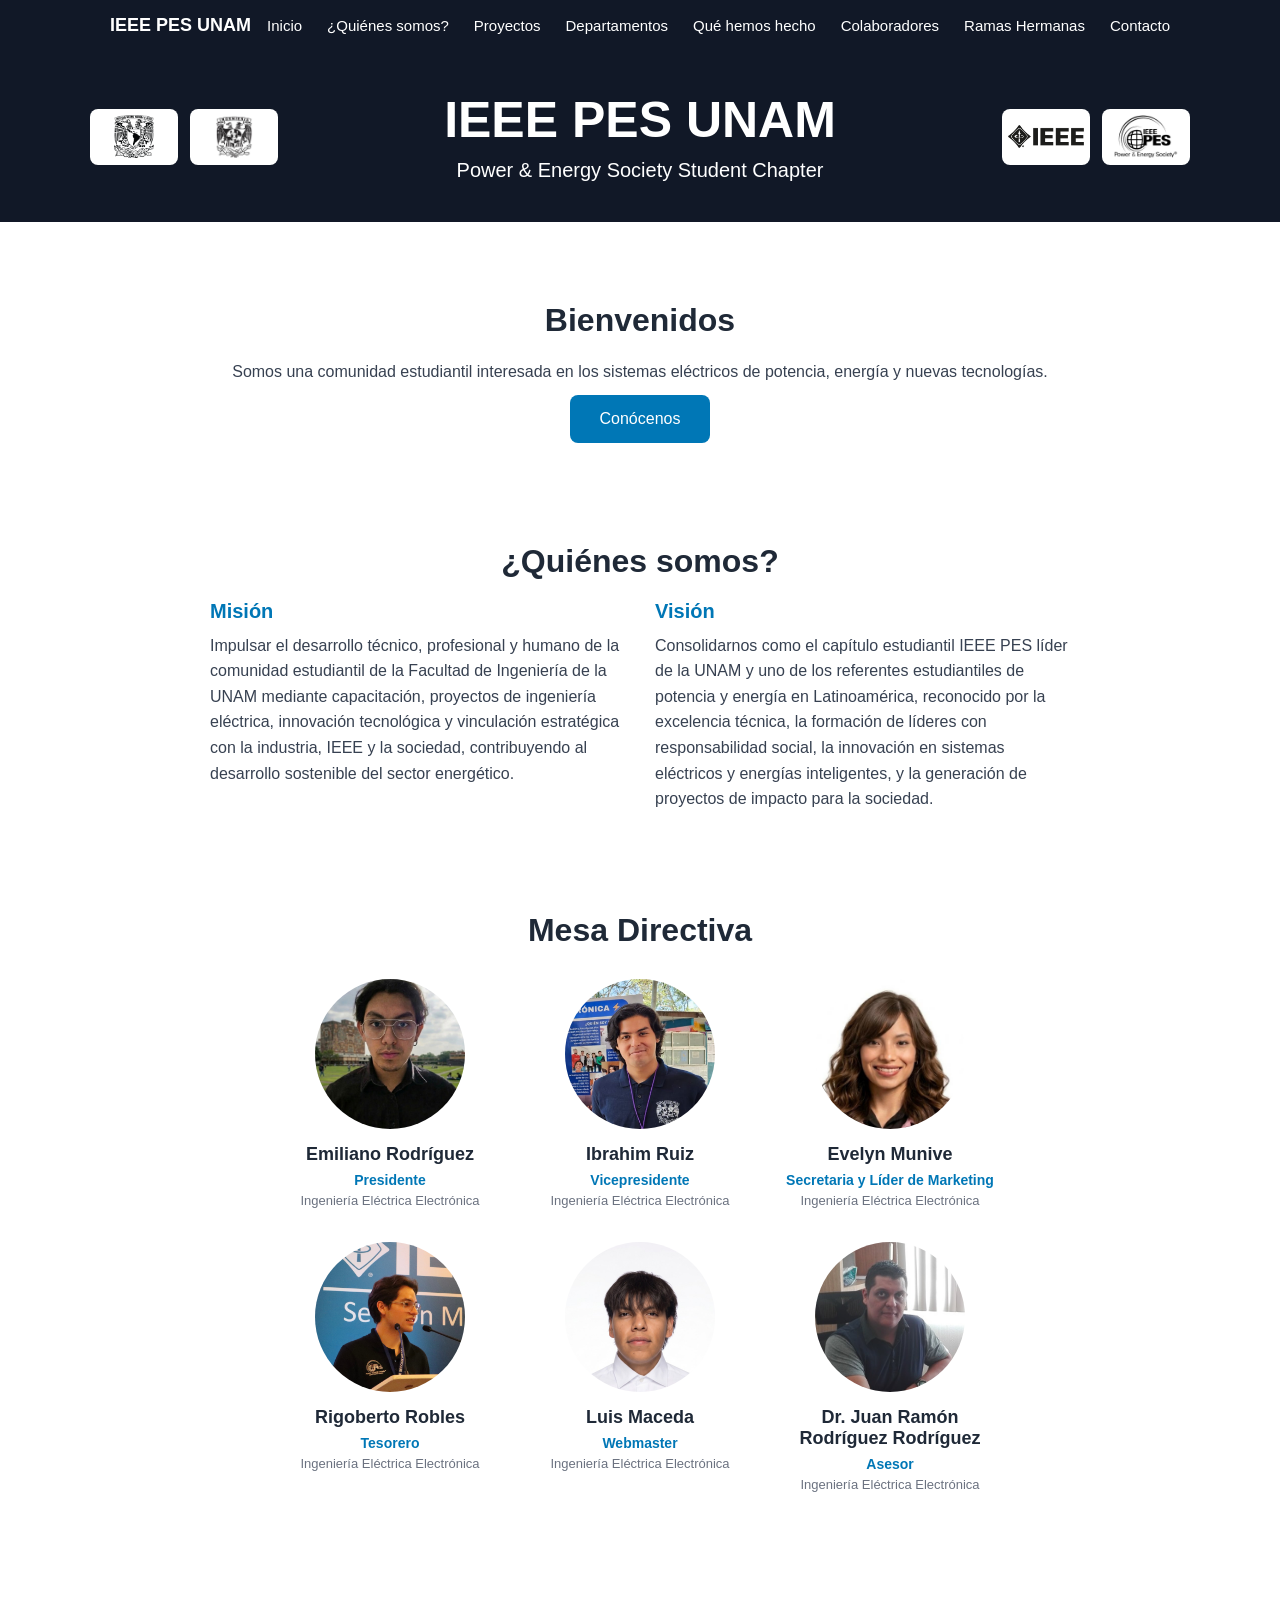
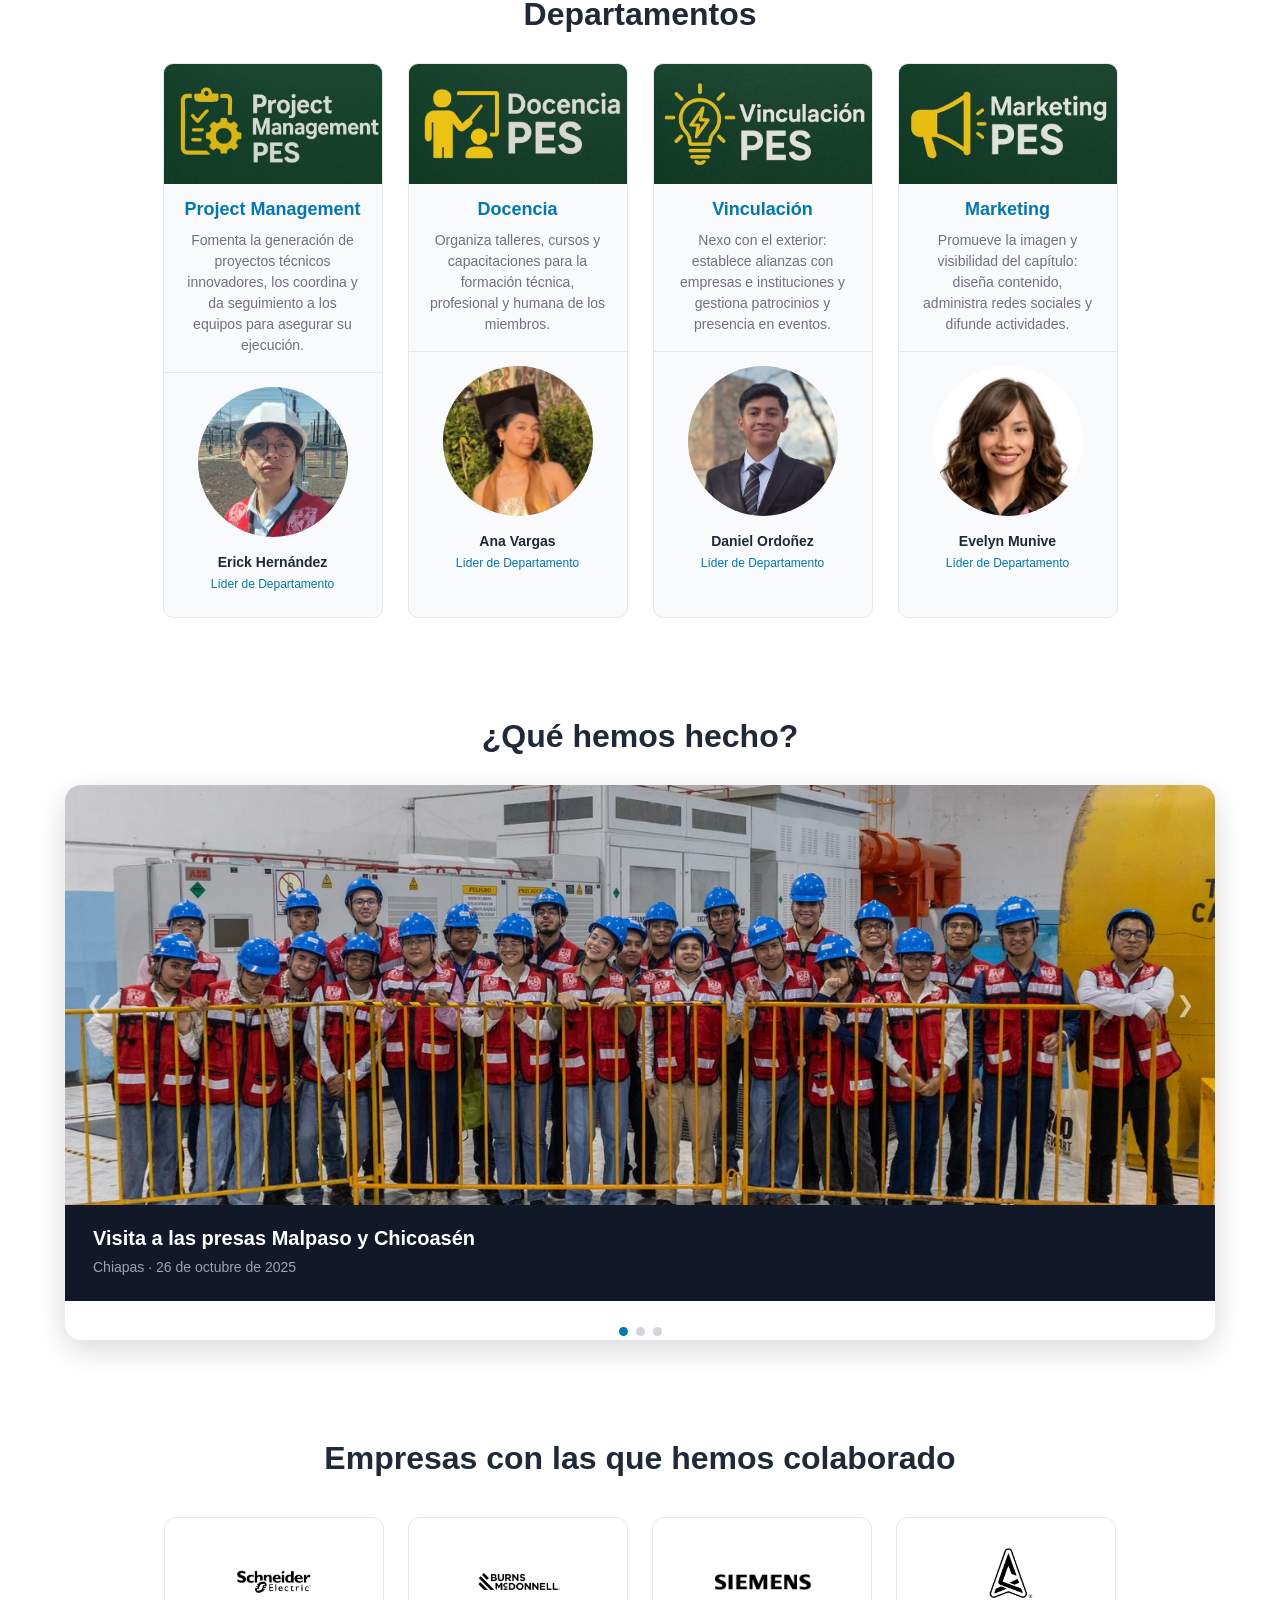
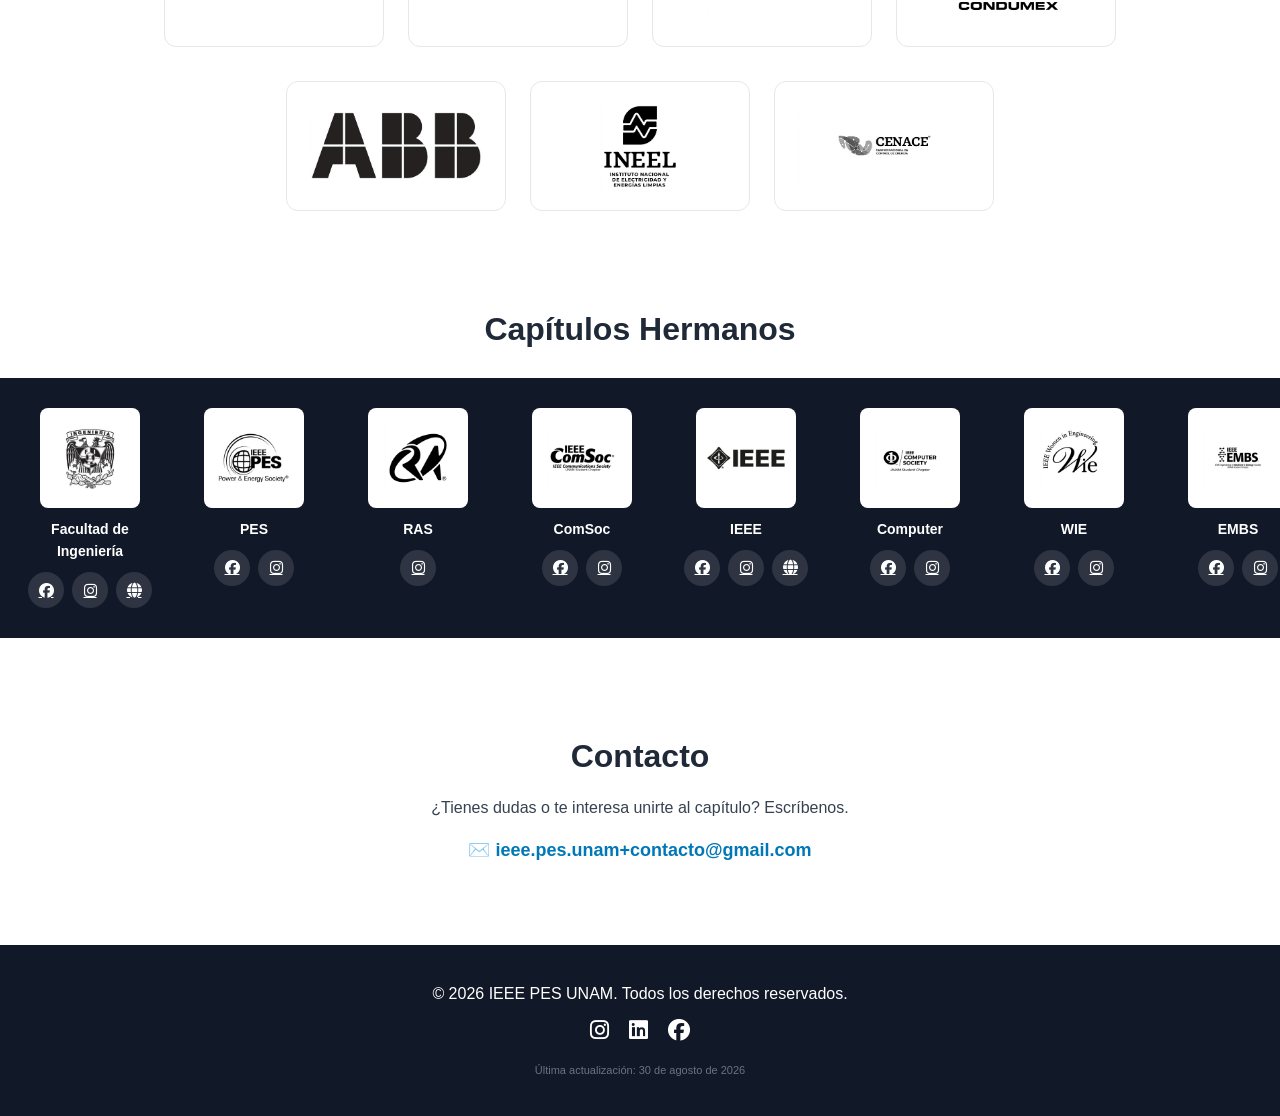
<file: index.html>
<!DOCTYPE html>
<html lang="es">

<head>
    <meta charset="UTF-8">
    <meta name="viewport" content="width=device-width, initial-scale=1.0">
    <title>IEEE PES UNAM</title>
    <meta name="description"
        content="IEEE PES UNAM - Capítulo estudiantil de la Power & Energy Society en la Facultad de Ingeniería, UNAM.">
    <link rel="stylesheet" href="style.css">
    <link rel="stylesheet" href="https://cdnjs.cloudflare.com/ajax/libs/font-awesome/6.5.1/css/all.min.css">
    <link rel="icon" href="favicon.ico" sizes="any">
    <link rel="icon" type="image/png" sizes="32x32" href="img/favicon-32.png">
    <link rel="icon" type="image/png" sizes="16x16" href="img/favicon-16.png">
    <link rel="apple-touch-icon" href="img/apple-touch-icon.png">
</head>

<body>

    <nav>
        <div class="nav-container">
            <span class="logo">IEEE PES UNAM</span>
            <ul class="nav-links">
                <li><a href="#inicio">Inicio</a></li>
                <li><a href="#nosotros">¿Quiénes somos?</a></li>
                <li><a href="#proyectos">Proyectos</a></li>
                <li><a href="#departamentos">Departamentos</a></li>
                <li><a href="#actividades">Qué hemos hecho</a></li>
                <li><a href="#colaboradores">Colaboradores</a></li>
                <li><a href="#ramas">Ramas Hermanas</a></li>
                <li><a href="#contacto">Contacto</a></li>
            </ul>
        </div>
    </nav>

    <header id="inicio">
        <div class="header-container">
            <div class="header-logos header-logos-izq">
                <span class="header-logo-frame"><img src="logos/unam.png" alt="UNAM"></span>
                <span class="header-logo-frame"><img src="logos/facultadIngenieria.jpg"
                        alt="Facultad de Ingeniería"></span>
            </div>
            <div class="header-texto">
                <h1>IEEE PES UNAM</h1>
                <p>Power & Energy Society Student Chapter</p>
            </div>
            <div class="header-logos header-logos-der">
                <span class="header-logo-frame"><img src="logos/ieee.jpg" alt="IEEE"></span>
                <span class="header-logo-frame"><img src="logos/pes_ieee.jpeg" alt="IEEE PES"></span>
            </div>
        </div>
    </header>

    <main>
        <section class="bienvenida">
            <h2>Bienvenidos</h2>
            <p>
                Somos una comunidad estudiantil interesada en los sistemas
                eléctricos de potencia, energía y nuevas tecnologías.
            </p>
            <a href="#nosotros"><button>Conócenos</button></a>
        </section>

        <section id="nosotros" class="quienes-somos">
            <h2>¿Quiénes somos?</h2>
            <div class="mision-vision">
                <div class="bloque">
                    <h3>Misión</h3>
                    <p>
                        Impulsar el desarrollo técnico, profesional y humano de la comunidad
                        estudiantil de la Facultad de Ingeniería de la UNAM mediante capacitación,
                        proyectos de ingeniería eléctrica, innovación tecnológica y vinculación
                        estratégica con la industria, IEEE y la sociedad, contribuyendo al desarrollo
                        sostenible del sector energético.
                    </p>
                </div>
                <div class="bloque">
                    <h3>Visión</h3>
                    <p>
                        Consolidarnos como el capítulo estudiantil IEEE PES líder de la UNAM y uno de
                        los referentes estudiantiles de potencia y energía en Latinoamérica, reconocido
                        por la excelencia técnica, la formación de líderes con responsabilidad social,
                        la innovación en sistemas eléctricos y energías inteligentes, y la generación de
                        proyectos de impacto para la sociedad.
                    </p>
                </div>
            </div>
        </section>

        <section id="proyectos" class="mesa-directiva">
            <h2>Mesa Directiva</h2>
            <div class="tarjetas">
                <div class="miembro">
                    <img class="foto" src="fotos/presidente.jpg" alt="Presidente">
                    <h3>Emiliano Rodríguez</h3>
                    <p class="cargo">Presidente</p>
                    <p class="carrera">Ingeniería Eléctrica Electrónica</p>
                </div>
                <div class="miembro">
                    <img class="foto" src="fotos/vicepresidente.jpg" alt="Vicepresidente">
                    <h3>Ibrahim Ruiz</h3>
                    <p class="cargo">Vicepresidente</p>
                    <p class="carrera">Ingeniería Eléctrica Electrónica</p>
                </div>
                <div class="miembro">
                    <img class="foto" src="fotos/secretaria-y-lider-mktg.png" alt="Secretaria">
                    <h3>Evelyn Munive</h3>
                    <p class="cargo">Secretaria y Líder de Marketing</p>
                    <p class="carrera">Ingeniería Eléctrica Electrónica</p>
                </div>
                <div class="miembro">
                    <img class="foto" src="fotos/tesorero.png" alt="Tesorero">
                    <h3>Rigoberto Robles</h3>
                    <p class="cargo">Tesorero</p>
                    <p class="carrera">Ingeniería Eléctrica Electrónica</p>
                </div>
                <div class="miembro">
                    <img class="foto" src="fotos/webmaster.jpg" alt="Webmaster">
                    <h3>Luis Maceda</h3>
                    <p class="cargo">Webmaster</p>
                    <p class="carrera">Ingeniería Eléctrica Electrónica</p>
                </div>
                <div class="miembro">
                    <img class="foto" src="fotos/asesor.png" alt="Asesor">
                    <h3>Dr. Juan Ramón Rodríguez Rodríguez</h3>
                    <p class="cargo">Asesor</p>
                    <p class="carrera">Ingeniería Eléctrica Electrónica</p>
                </div>
            </div>
        </section>

        <section id="departamentos" class="departamentos">
            <h2>Departamentos</h2>
            <div class="depto-grid">
                <a href="departamentos/projectman.html" class="depto">
                    <img src="fotos/projectman.jpg" alt="Project Management">
                    <h3>Project Management</h3>
                    <p>Fomenta la generación de proyectos técnicos innovadores, los coordina y da seguimiento a los
                        equipos para asegurar su ejecución.</p>
                    <div class="depto-lider">
                        <img class="foto" src="fotos/lider-projectman.jpg" alt="Líder de Project Management">
                        <p class="lider-nombre">Erick Hernández</p>
                        <p class="lider-cargo">Líder de Departamento</p>
                    </div>
                </a>
                <a href="departamentos/docencia.html" class="depto">
                    <img src="fotos/docencia.jpg" alt="Docencia">
                    <h3>Docencia</h3>
                    <p>Organiza talleres, cursos y capacitaciones para la formación técnica, profesional y humana de los
                        miembros.</p>
                    <div class="depto-lider">
                        <img class="foto" src="fotos/lider-docencia.png" alt="Líder de Docencia">
                        <p class="lider-nombre">Ana Vargas</p>
                        <p class="lider-cargo">Líder de Departamento</p>
                    </div>
                </a>
                <a href="departamentos/vinculacion.html" class="depto">
                    <img src="fotos/vinculacion.jpg" alt="Vinculación">
                    <h3>Vinculación</h3>
                    <p>Nexo con el exterior: establece alianzas con empresas e instituciones y gestiona patrocinios y
                        presencia en eventos.</p>
                    <div class="depto-lider">
                        <img class="foto" src="fotos/lider-vinculacion.jpg" alt="Líder de Vinculación">
                        <p class="lider-nombre">Daniel Ordoñez</p>
                        <p class="lider-cargo">Líder de Departamento</p>
                    </div>
                </a>
                <a href="departamentos/marketing.html" class="depto">
                    <img src="fotos/marketing.jpg" alt="Marketing">
                    <h3>Marketing</h3>
                    <p>Promueve la imagen y visibilidad del capítulo: diseña contenido, administra redes sociales y
                        difunde actividades.</p>
                    <div class="depto-lider">
                        <img class="foto" src="fotos/secretaria-y-lider-mktg.png" alt="Líder de Marketing">
                        <p class="lider-nombre">Evelyn Munive</p>
                        <p class="lider-cargo">Líder de Departamento</p>
                    </div>
                </a>
            </div>
        </section>

        <section id="actividades" class="qua-hemos-hecho">
            <h2>¿Qué hemos hecho?</h2>
            <div class="carousel">
                <div class="carousel-track">
                    <a href="actividades/actividad-1.html" class="carousel-slide">
                        <img src="fotos/malpaso-chicoasen.jpg" alt="Visita a las presas Malpaso y Chicoasén"
                            class="carousel-img">
                        <div class="carousel-caption">
                            <div class="carousel-caption-inner">
                                <h3>Visita a las presas Malpaso y Chicoasén</h3>
                                <p>Chiapas · 26 de octubre de 2025</p>
                            </div>
                        </div>
                    </a>
                    <a href="actividades/actividad-2.html" class="carousel-slide">
                        <div class="carousel-img-placeholder">[Foto de la actividad]</div>
                        <div class="carousel-caption">
                            <div class="carousel-caption-inner">
                                <h3>[Nombre de actividad/evento]</h3>
                                <p>[breve descripción]</p>
                            </div>
                        </div>
                    </a>
                    <a href="actividades/actividad-3.html" class="carousel-slide">
                        <div class="carousel-img-placeholder">[Foto de la actividad]</div>
                        <div class="carousel-caption">
                            <div class="carousel-caption-inner">
                                <h3>[Nombre de actividad/evento]</h3>
                                <p>[breve descripción]</p>
                            </div>
                        </div>
                    </a>
                </div>
                <button class="carousel-arrow carousel-prev" aria-label="Actividad anterior">&#10094;</button>
                <button class="carousel-arrow carousel-next" aria-label="Siguiente actividad">&#10095;</button>
                <div class="carousel-dots"></div>
            </div>
        </section>

        <section id="colaboradores" class="colaboradores">
            <h2>Empresas con las que hemos colaborado</h2>
            <div class="colab-grid">
                <button type="button" class="colab-logo-frame" data-colab="schneider"><img src="logos/schneider-sq.jpg"
                        alt="Schneider Electric"></button>
                <button type="button" class="colab-logo-frame" data-colab="burns"><img src="logos/burns-sq.jpg"
                        alt="Burns &amp; McDonnell"></button>
                <button type="button" class="colab-logo-frame" data-colab="siemens"><img src="logos/siemens-sq.jpg"
                        alt="Siemens"></button>
                <button type="button" class="colab-logo-frame" data-colab="condumex"><img src="logos/condumex-sq.jpg"
                        alt="Condumex"></button>
                <button type="button" class="colab-logo-frame" data-colab="abb"><img src="logos/abb-sq.jpg"
                        alt="ABB"></button>
                <button type="button" class="colab-logo-frame" data-colab="ineel"><img src="logos/ineel-sq.jpg"
                        alt="INEEL"></button>
                <button type="button" class="colab-logo-frame" data-colab="cenace"><img src="logos/cenace-sq.jpg"
                        alt="CENACE"></button>
            </div>

            <div class="modal-overlay" id="colab-modal">
                <div class="modal-box">
                    <button type="button" class="modal-close" id="colab-modal-close"
                        aria-label="Cerrar">&times;</button>
                    <div class="modal-img-placeholder" id="colab-modal-img">[Foto de la actividad]</div>
                    <h3 id="colab-modal-title"></h3>
                    <p class="modal-meta" id="colab-modal-meta"></p>
                    <p id="colab-modal-desc"></p>
                    <a href="#" id="colab-modal-link" target="_blank" rel="noopener" class="modal-ver-mas">Ver más
                        &rarr;</a>
                </div>
            </div>
        </section>

        <section id="ramas" class="ramas-hermanas">
            <h2>Capítulos Hermanos</h2>
            <div class="ramas-strip">
                <div class="ramas-grid">
                    <div class="rama-card">
                        <div class="rama-logo-frame"><img src="logos/facultad-sq.jpg" alt="Facultad de Ingeniería">
                        </div>
                        <p class="rama-nombre">Facultad de Ingeniería</p>
                        <div class="rama-social">
                            <a href="https://www.facebook.com/share/1EU8mQFqKt/" target="_blank" rel="noopener"
                                aria-label="Facebook de la Facultad"><i class="fa-brands fa-facebook"></i></a>
                            <a href="https://www.instagram.com/fiunam_mx" target="_blank" rel="noopener"
                                aria-label="Instagram de la Facultad"><i class="fa-brands fa-instagram"></i></a>
                            <a href="https://www.ingenieria.unam.mx/" target="_blank" rel="noopener"
                                aria-label="Sitio web de la Facultad"><i class="fa-solid fa-globe"></i></a>
                        </div>
                    </div>
                    <div class="rama-card">
                        <div class="rama-logo-frame"><img src="logos/pes-sq.jpg" alt="PES"></div>
                        <p class="rama-nombre">PES</p>
                        <div class="rama-social">
                            <a href="https://www.facebook.com/share/1GUXQq4pQn/" target="_blank" rel="noopener"
                                aria-label="Facebook de PES"><i class="fa-brands fa-facebook"></i></a>
                            <a href="https://www.instagram.com/ieee_pes_unam" target="_blank" rel="noopener"
                                aria-label="Instagram de PES"><i class="fa-brands fa-instagram"></i></a>
                        </div>
                    </div>
                    <div class="rama-card">
                        <div class="rama-logo-frame"><img src="logos/ras-sq.jpg" alt="RAS"></div>
                        <p class="rama-nombre">RAS</p>
                        <div class="rama-social">
                            <a href="https://www.instagram.com/ieee_ras_unam" target="_blank" rel="noopener"
                                aria-label="Instagram de RAS"><i class="fa-brands fa-instagram"></i></a>
                        </div>
                    </div>
                    <div class="rama-card">
                        <div class="rama-logo-frame"><img src="logos/comsoc-sq.jpg" alt="ComSoc"></div>
                        <p class="rama-nombre">ComSoc</p>
                        <div class="rama-social">
                            <a href="https://www.facebook.com/share/1cLiWduY2c/" target="_blank" rel="noopener"
                                aria-label="Facebook de ComSoc"><i class="fa-brands fa-facebook"></i></a>
                            <a href="https://www.instagram.com/ieee_comsoc_unam" target="_blank" rel="noopener"
                                aria-label="Instagram de ComSoc"><i class="fa-brands fa-instagram"></i></a>
                        </div>
                    </div>
                    <div class="rama-card rama-card-ieee">
                        <div class="rama-logo-frame rama-logo-frame-ieee"><img src="logos/ieee-sq.jpg" alt="IEEE"></div>
                        <p class="rama-nombre">IEEE</p>
                        <div class="rama-social">
                            <a href="https://www.facebook.com/share/14mGkkDggvJ/" target="_blank" rel="noopener"
                                aria-label="Facebook de IEEE"><i class="fa-brands fa-facebook"></i></a>
                            <a href="https://www.instagram.com/ieeeorg" target="_blank" rel="noopener"
                                aria-label="Instagram de IEEE"><i class="fa-brands fa-instagram"></i></a>
                            <a href="https://www.ieee.org/" target="_blank" rel="noopener"
                                aria-label="Sitio web de IEEE"><i class="fa-solid fa-globe"></i></a>
                        </div>
                    </div>
                    <div class="rama-card">
                        <div class="rama-logo-frame"><img src="logos/computer-sq.jpg" alt="Computer Society"></div>
                        <p class="rama-nombre">Computer</p>
                        <div class="rama-social">
                            <a href="https://www.facebook.com/share/1AzNFtX7Lc/" target="_blank" rel="noopener"
                                aria-label="Facebook de Computer"><i class="fa-brands fa-facebook"></i></a>
                            <a href="https://www.instagram.com/ieee.cs.unam" target="_blank" rel="noopener"
                                aria-label="Instagram de Computer"><i class="fa-brands fa-instagram"></i></a>
                        </div>
                    </div>
                    <div class="rama-card">
                        <div class="rama-logo-frame"><img src="logos/wie-sq.jpg" alt="WIE"></div>
                        <p class="rama-nombre">WIE</p>
                        <div class="rama-social">
                            <a href="https://www.facebook.com/share/1DWSJLFgsG/" target="_blank" rel="noopener"
                                aria-label="Facebook de WIE"><i class="fa-brands fa-facebook"></i></a>
                            <a href="https://www.instagram.com/wie_unam_ieee" target="_blank" rel="noopener"
                                aria-label="Instagram de WIE"><i class="fa-brands fa-instagram"></i></a>
                        </div>
                    </div>
                    <div class="rama-card">
                        <div class="rama-logo-frame"><img src="logos/embs-sq.jpg" alt="EMBS"></div>
                        <p class="rama-nombre">EMBS</p>
                        <div class="rama-social">
                            <a href="https://www.facebook.com/share/1Ehx4RQKiM/" target="_blank" rel="noopener"
                                aria-label="Facebook de EMBS"><i class="fa-brands fa-facebook"></i></a>
                            <a href="https://www.instagram.com/unam_ieee_embs" target="_blank" rel="noopener"
                                aria-label="Instagram de EMBS"><i class="fa-brands fa-instagram"></i></a>
                        </div>
                    </div>
                    <div class="rama-card">
                        <div class="rama-logo-frame"><img src="logos/unam-sq.jpg" alt="UNAM"></div>
                        <p class="rama-nombre">UNAM</p>
                        <div class="rama-social">
                            <a href="https://www.facebook.com/share/1CFUt6AXuG/" target="_blank" rel="noopener"
                                aria-label="Facebook de UNAM"><i class="fa-brands fa-facebook"></i></a>
                            <a href="https://www.instagram.com/unam_mx" target="_blank" rel="noopener"
                                aria-label="Instagram de UNAM"><i class="fa-brands fa-instagram"></i></a>
                            <a href="https://www.unam.mx/" target="_blank" rel="noopener"
                                aria-label="Sitio web de UNAM"><i class="fa-solid fa-globe"></i></a>
                        </div>
                    </div>
                </div>
            </div>
        </section>

        <section id="contacto" class="contacto">
            <h2>Contacto</h2>
            <p>
                ¿Tienes dudas o te interesa unirte al capítulo? Escríbenos.
            </p>
            <p class="dato-contacto">✉️ <a
                    href="mailto:ieee.pes.unam+contacto@gmail.com">ieee.pes.unam+contacto@gmail.com</a></p>
        </section>
    </main>

    <footer>
        <p>&copy; 2026 IEEE PES UNAM. Todos los derechos reservados.</p>
        <div class="redes">
            <a href="https://www.instagram.com/ieee_pes_unam" target="_blank" rel="noopener" aria-label="Instagram">
                <i class="fa-brands fa-instagram"></i>
            </a>
            <a href="https://www.linkedin.com/in/ieee-pes-unam-usr" target="_blank" rel="noopener"
                aria-label="LinkedIn">
                <i class="fa-brands fa-linkedin"></i>
            </a>
            <a href="https://www.facebook.com/share/1HEidu4KBe/" target="_blank" rel="noopener" aria-label="Facebook">
                <i class="fa-brands fa-facebook"></i>
            </a>
        </div>
        <p class="ultima-actualizacion">Última actualización: 30 de agosto de 2026</p>
    </footer>
    <script>
        (function () {
            var datos = {
                schneider: {
                    titulo: 'Schneider Electric',
                    fecha: '[Fecha]',
                    lugar: '[Lugar]',
                    desc: '[Descripción de la actividad realizada con Schneider Electric: qué se hizo, quién participó y qué se aprendió.]',
                    img: 'fotos/schneider-prueba.png',
                    link: 'colaboradores/schneider.html'
                },
                burns: {
                    titulo: 'Burns & McDonnell',
                    fecha: '[Fecha]',
                    lugar: '[Lugar]',
                    desc: '[Descripción de la actividad realizada con Burns & McDonnell.]',
                    link: 'colaboradores/burns.html'
                },
                siemens: {
                    titulo: 'Siemens',
                    fecha: '[Fecha]',
                    lugar: '[Lugar]',
                    desc: '[Descripción de la actividad realizada con Siemens.]',
                    link: 'colaboradores/siemens.html'
                },
                condumex: {
                    titulo: 'Condumex',
                    fecha: '[Fecha]',
                    lugar: '[Lugar]',
                    desc: '[Descripción de la actividad realizada con Condumex.]',
                    link: 'colaboradores/condumex.html'
                },
                abb: {
                    titulo: 'ABB',
                    fecha: '[Fecha]',
                    lugar: '[Lugar]',
                    desc: '[Descripción de la actividad realizada con ABB.]',
                    link: 'colaboradores/abb.html'
                },
                ineel: {
                    titulo: 'INEEL',
                    fecha: '[Fecha]',
                    lugar: '[Lugar]',
                    desc: '[Descripción de la actividad realizada con INEEL.]',
                    link: 'colaboradores/ineel.html'
                },
                cenace: {
                    titulo: 'CENACE',
                    fecha: '[Fecha]',
                    lugar: '[Lugar]',
                    desc: '[Descripción de la actividad realizada con CENACE.]',
                    link: 'colaboradores/cenace.html'
                }
            };

            var modal = document.getElementById('colab-modal');
            if (!modal) return;

            var tituloEl = document.getElementById('colab-modal-title');
            var metaEl = document.getElementById('colab-modal-meta');
            var descEl = document.getElementById('colab-modal-desc');
            var closeBtn = document.getElementById('colab-modal-close');
            var imgEl = document.getElementById('colab-modal-img');
            var linkEl = document.getElementById('colab-modal-link');
            var botones = document.querySelectorAll('[data-colab]');

            function abrir(key) {
                var d = datos[key];
                if (!d) return;
                tituloEl.textContent = d.titulo;
                metaEl.textContent = '📅 ' + d.fecha + '   ·   📍 ' + d.lugar;
                descEl.textContent = d.desc;
                if (d.link) {
                    linkEl.href = d.link;
                    linkEl.style.display = 'inline-block';
                } else {
                    linkEl.style.display = 'none';
                }
                if (d.img) {
                    imgEl.style.backgroundImage = "url('" + d.img + "')";
                    imgEl.style.backgroundSize = 'cover';
                    imgEl.style.backgroundPosition = 'center';
                    imgEl.textContent = '';
                } else {
                    imgEl.style.backgroundImage = '';
                    imgEl.style.backgroundSize = '';
                    imgEl.style.backgroundPosition = '';
                    imgEl.textContent = '[Foto de la actividad]';
                }
                modal.classList.add('abierto');
                document.body.style.overflow = 'hidden';
            }

            function cerrar() {
                modal.classList.remove('abierto');
                document.body.style.overflow = '';
            }

            botones.forEach(function (btn) {
                btn.addEventListener('click', function () {
                    abrir(btn.getAttribute('data-colab'));
                });
            });

            closeBtn.addEventListener('click', cerrar);
            modal.addEventListener('click', function (e) {
                if (e.target === modal) cerrar();
            });
            document.addEventListener('keydown', function (e) {
                if (e.key === 'Escape') cerrar();
            });
        })();
    </script>

    <script>
        (function () {
            var carousel = document.querySelector('.carousel');
            if (!carousel) return;

            var track = carousel.querySelector('.carousel-track');
            var slides = Array.prototype.slice.call(carousel.querySelectorAll('.carousel-slide'));
            var dotsContainer = carousel.querySelector('.carousel-dots');
            var prevBtn = carousel.querySelector('.carousel-prev');
            var nextBtn = carousel.querySelector('.carousel-next');
            var index = 0;
            var timer;

            slides.forEach(function (_, i) {
                var dot = document.createElement('button');
                dot.className = 'dot' + (i === 0 ? ' active' : '');
                dot.setAttribute('aria-label', 'Ir a la diapositiva ' + (i + 1));
                dot.addEventListener('click', function () { goTo(i); });
                dotsContainer.appendChild(dot);
            });
            var dots = Array.prototype.slice.call(dotsContainer.children);

            function update() {
                track.style.transform = 'translateX(-' + (index * 100) + '%)';
                dots.forEach(function (d, i) { d.classList.toggle('active', i === index); });
            }

            function goTo(i) {
                index = (i + slides.length) % slides.length;
                update();
                resetTimer();
            }

            function next() { goTo(index + 1); }
            function prev() { goTo(index - 1); }

            function resetTimer() {
                clearInterval(timer);
                timer = setInterval(next, 5000);
            }

            nextBtn.addEventListener('click', next);
            prevBtn.addEventListener('click', prev);
            carousel.addEventListener('mouseenter', function () { clearInterval(timer); });
            carousel.addEventListener('mouseleave', resetTimer);

            update();
            resetTimer();
        })();
    </script>

</body>

</html>
</file>
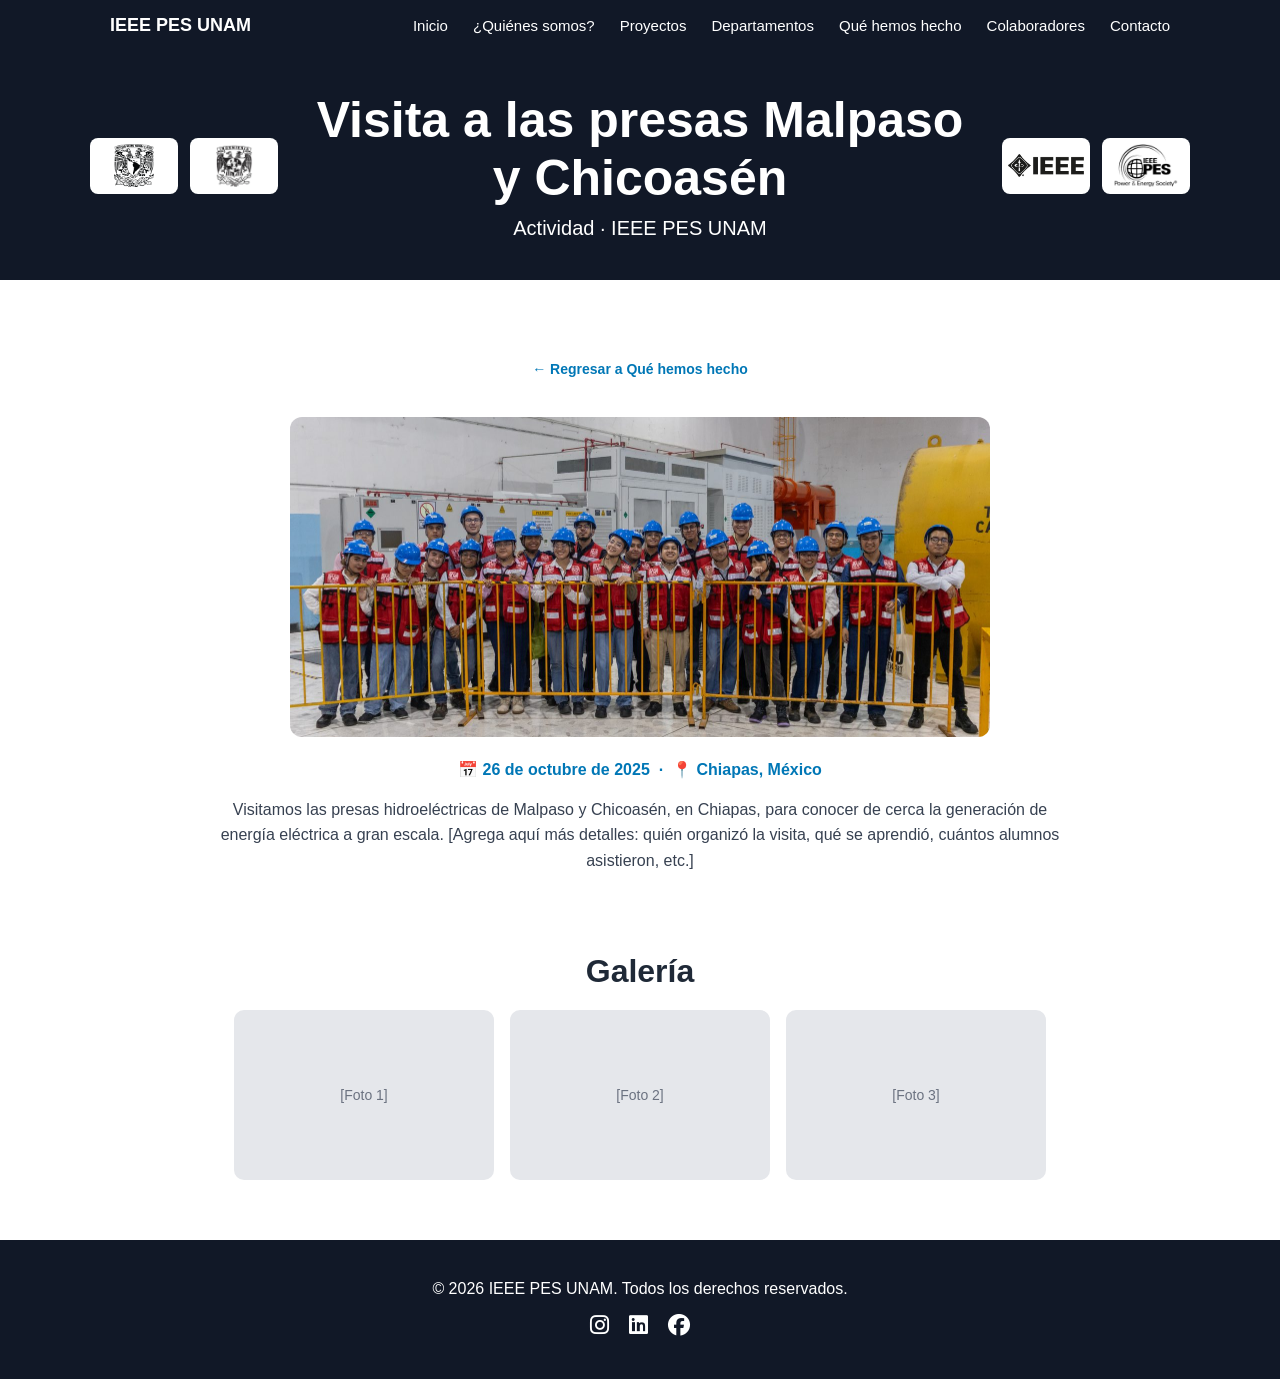
<file: actividades/actividad-1.html>
<!DOCTYPE html>
<html lang="es">

<head>
    <meta charset="UTF-8">
    <meta name="viewport" content="width=device-width, initial-scale=1.0">
    <title>Visita a las presas Malpaso y Chicoasén — IEEE PES UNAM</title>
    <meta name="description" content="Detalle de la actividad de IEEE PES UNAM.">
    <link rel="stylesheet" href="../style.css">
    <link rel="stylesheet" href="https://cdnjs.cloudflare.com/ajax/libs/font-awesome/6.5.1/css/all.min.css">
    <link rel="icon" href="../favicon.ico" sizes="any">
    <link rel="icon" type="image/png" sizes="32x32" href="../img/favicon-32.png">
    <link rel="icon" type="image/png" sizes="16x16" href="../img/favicon-16.png">
    <link rel="apple-touch-icon" href="../img/apple-touch-icon.png">
</head>

<body>

    <nav>
        <div class="nav-container">
            <span class="logo">IEEE PES UNAM</span>
            <ul class="nav-links">
                <li><a href="../index.html#inicio">Inicio</a></li>
                <li><a href="../index.html#nosotros">¿Quiénes somos?</a></li>
                <li><a href="../index.html#proyectos">Proyectos</a></li>
                <li><a href="../index.html#departamentos">Departamentos</a></li>
                <li><a href="../index.html#actividades">Qué hemos hecho</a></li>
                <li><a href="../index.html#colaboradores">Colaboradores</a></li>
                <li><a href="../index.html#contacto">Contacto</a></li>
            </ul>
        </div>
    </nav>

    <header id="inicio">
        <div class="header-container">
            <div class="header-logos header-logos-izq">
                <span class="header-logo-frame"><img src="../logos/unam.png" alt="UNAM"></span>
                <span class="header-logo-frame"><img src="../logos/facultadIngenieria.jpg"
                        alt="Facultad de Ingeniería"></span>
            </div>
            <div class="header-texto">
                <h1>Visita a las presas Malpaso y Chicoasén</h1>
                <p>Actividad · IEEE PES UNAM</p>
            </div>
            <div class="header-logos header-logos-der">
                <span class="header-logo-frame"><img src="../logos/ieee.jpg" alt="IEEE"></span>
                <span class="header-logo-frame"><img src="../logos/pes_ieee.jpeg" alt="IEEE PES"></span>
            </div>
        </div>
    </header>

    <main>
        <section class="depto-detalle-intro">
            <a href="../index.html#actividades" class="volver-link">&larr; Regresar a Qué hemos hecho</a>

            <img src="../fotos/malpaso-chicoasen.jpg" alt="Visita a las presas Malpaso y Chicoasén"
                class="actividad-hero-img">

            <p class="actividad-meta">📅 26 de octubre de 2025 &nbsp;·&nbsp; 📍 Chiapas, México</p>

            <p>
                Visitamos las presas hidroeléctricas de Malpaso y Chicoasén, en Chiapas, para conocer
                de cerca la generación de energía eléctrica a gran escala.
                [Agrega aquí más detalles: quién organizó la visita, qué se aprendió, cuántos alumnos asistieron, etc.]
            </p>
        </section>

        <section class="actividad-galeria">
            <h2>Galería</h2>
            <div class="galeria-grid">
                <div class="galeria-item">[Foto 1]</div>
                <div class="galeria-item">[Foto 2]</div>
                <div class="galeria-item">[Foto 3]</div>
            </div>
        </section>
    </main>

    <footer>
        <p>&copy; 2026 IEEE PES UNAM. Todos los derechos reservados.</p>
        <div class="redes">
            <a href="https://www.instagram.com/ieee_pes_unam" target="_blank" rel="noopener" aria-label="Instagram">
                <i class="fa-brands fa-instagram"></i>
            </a>
            <a href="https://www.linkedin.com/in/ieee-pes-unam-usr" target="_blank" rel="noopener"
                aria-label="LinkedIn">
                <i class="fa-brands fa-linkedin"></i>
            </a>
            <a href="https://www.facebook.com/share/1HEidu4KBe/" target="_blank" rel="noopener" aria-label="Facebook">
                <i class="fa-brands fa-facebook"></i>
            </a>
        </div>
    </footer>

</body>

</html>
</file>
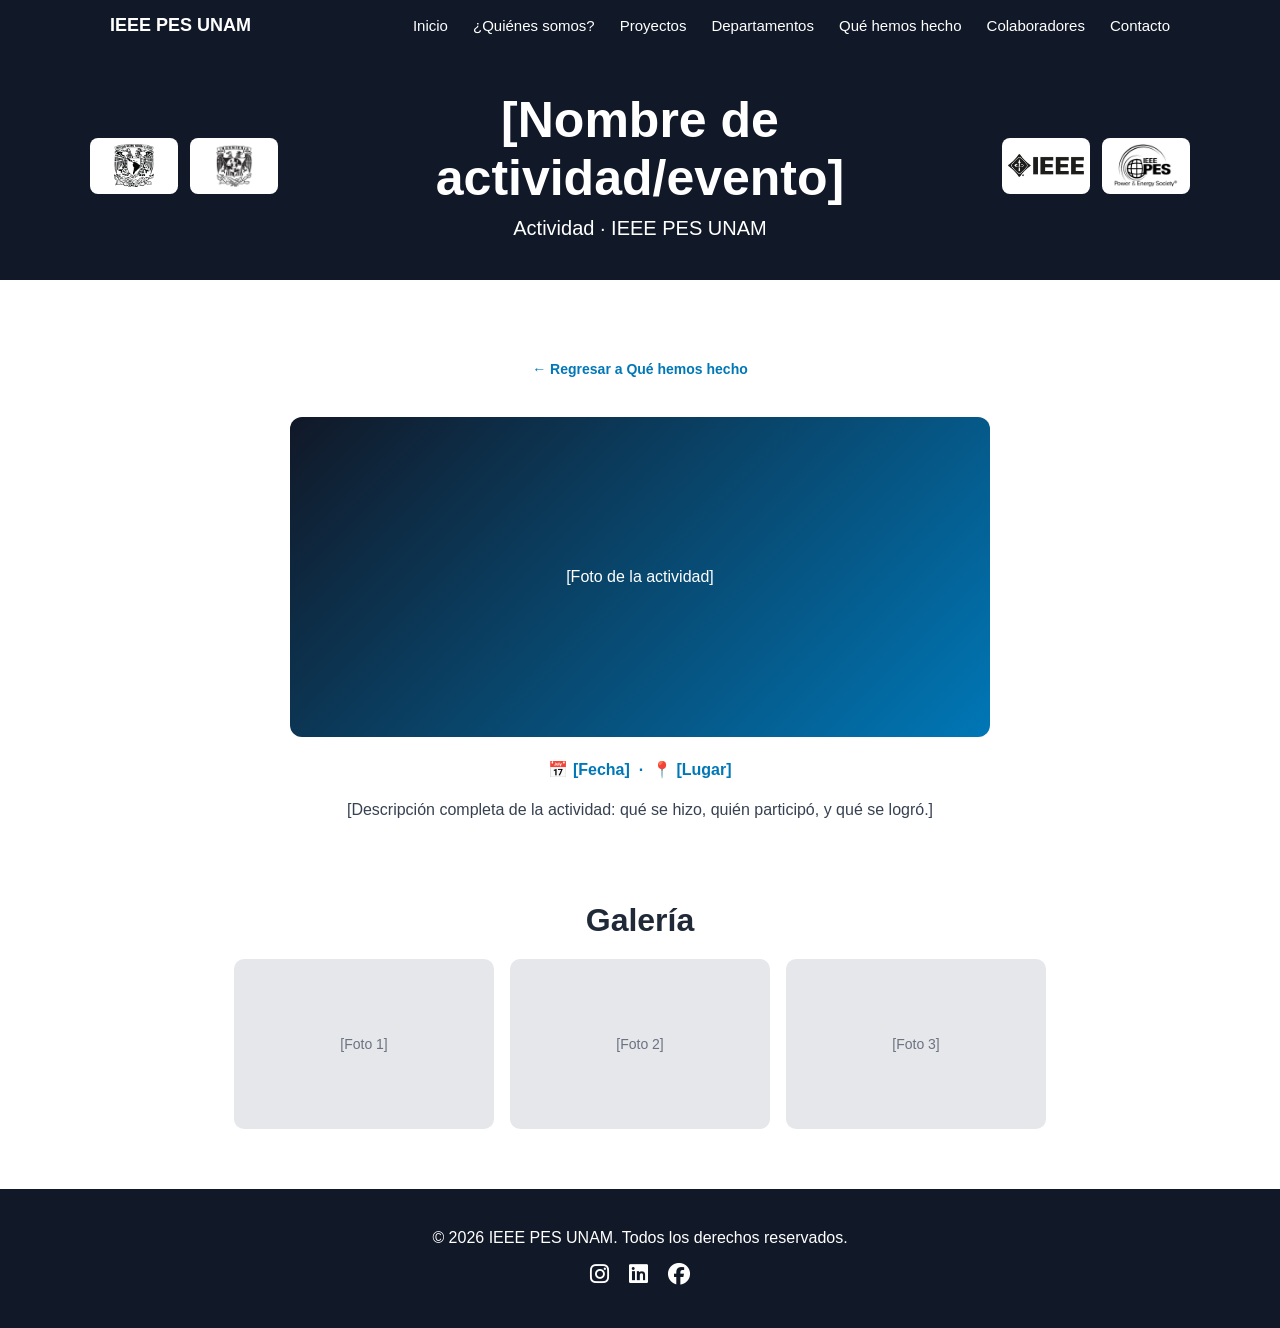
<file: actividades/actividad-2.html>
<!DOCTYPE html>
<html lang="es">

<head>
    <meta charset="UTF-8">
    <meta name="viewport" content="width=device-width, initial-scale=1.0">
    <title>[Nombre de actividad/evento] — IEEE PES UNAM</title>
    <meta name="description" content="Detalle de la actividad de IEEE PES UNAM.">
    <link rel="stylesheet" href="../style.css">
    <link rel="stylesheet" href="https://cdnjs.cloudflare.com/ajax/libs/font-awesome/6.5.1/css/all.min.css">
    <link rel="icon" href="../favicon.ico" sizes="any">
    <link rel="icon" type="image/png" sizes="32x32" href="../img/favicon-32.png">
    <link rel="icon" type="image/png" sizes="16x16" href="../img/favicon-16.png">
    <link rel="apple-touch-icon" href="../img/apple-touch-icon.png">
</head>

<body>

    <nav>
        <div class="nav-container">
            <span class="logo">IEEE PES UNAM</span>
            <ul class="nav-links">
                <li><a href="../index.html#inicio">Inicio</a></li>
                <li><a href="../index.html#nosotros">¿Quiénes somos?</a></li>
                <li><a href="../index.html#proyectos">Proyectos</a></li>
                <li><a href="../index.html#departamentos">Departamentos</a></li>
                <li><a href="../index.html#actividades">Qué hemos hecho</a></li>
                <li><a href="../index.html#colaboradores">Colaboradores</a></li>
                <li><a href="../index.html#contacto">Contacto</a></li>
            </ul>
        </div>
    </nav>

    <header id="inicio">
        <div class="header-container">
            <div class="header-logos header-logos-izq">
                <span class="header-logo-frame"><img src="../logos/unam.png" alt="UNAM"></span>
                <span class="header-logo-frame"><img src="../logos/facultadIngenieria.jpg"
                        alt="Facultad de Ingeniería"></span>
            </div>
            <div class="header-texto">
                <h1>[Nombre de actividad/evento]</h1>
                <p>Actividad · IEEE PES UNAM</p>
            </div>
            <div class="header-logos header-logos-der">
                <span class="header-logo-frame"><img src="../logos/ieee.jpg" alt="IEEE"></span>
                <span class="header-logo-frame"><img src="../logos/pes_ieee.jpeg" alt="IEEE PES"></span>
            </div>
        </div>
    </header>

    <main>
        <section class="depto-detalle-intro">
            <a href="../index.html#actividades" class="volver-link">&larr; Regresar a Qué hemos hecho</a>

            <div class="actividad-hero-placeholder">[Foto de la actividad]</div>

            <p class="actividad-meta">📅 [Fecha] &nbsp;·&nbsp; 📍 [Lugar]</p>

            <p>
                [Descripción completa de la actividad: qué se hizo, quién participó, y qué se logró.]
            </p>
        </section>

        <section class="actividad-galeria">
            <h2>Galería</h2>
            <div class="galeria-grid">
                <div class="galeria-item">[Foto 1]</div>
                <div class="galeria-item">[Foto 2]</div>
                <div class="galeria-item">[Foto 3]</div>
            </div>
        </section>
    </main>

    <footer>
        <p>&copy; 2026 IEEE PES UNAM. Todos los derechos reservados.</p>
        <div class="redes">
            <a href="https://www.instagram.com/ieee_pes_unam" target="_blank" rel="noopener" aria-label="Instagram">
                <i class="fa-brands fa-instagram"></i>
            </a>
            <a href="https://www.linkedin.com/in/ieee-pes-unam-usr" target="_blank" rel="noopener"
                aria-label="LinkedIn">
                <i class="fa-brands fa-linkedin"></i>
            </a>
            <a href="https://www.facebook.com/share/1HEidu4KBe/" target="_blank" rel="noopener" aria-label="Facebook">
                <i class="fa-brands fa-facebook"></i>
            </a>
        </div>
    </footer>

</body>

</html>
</file>
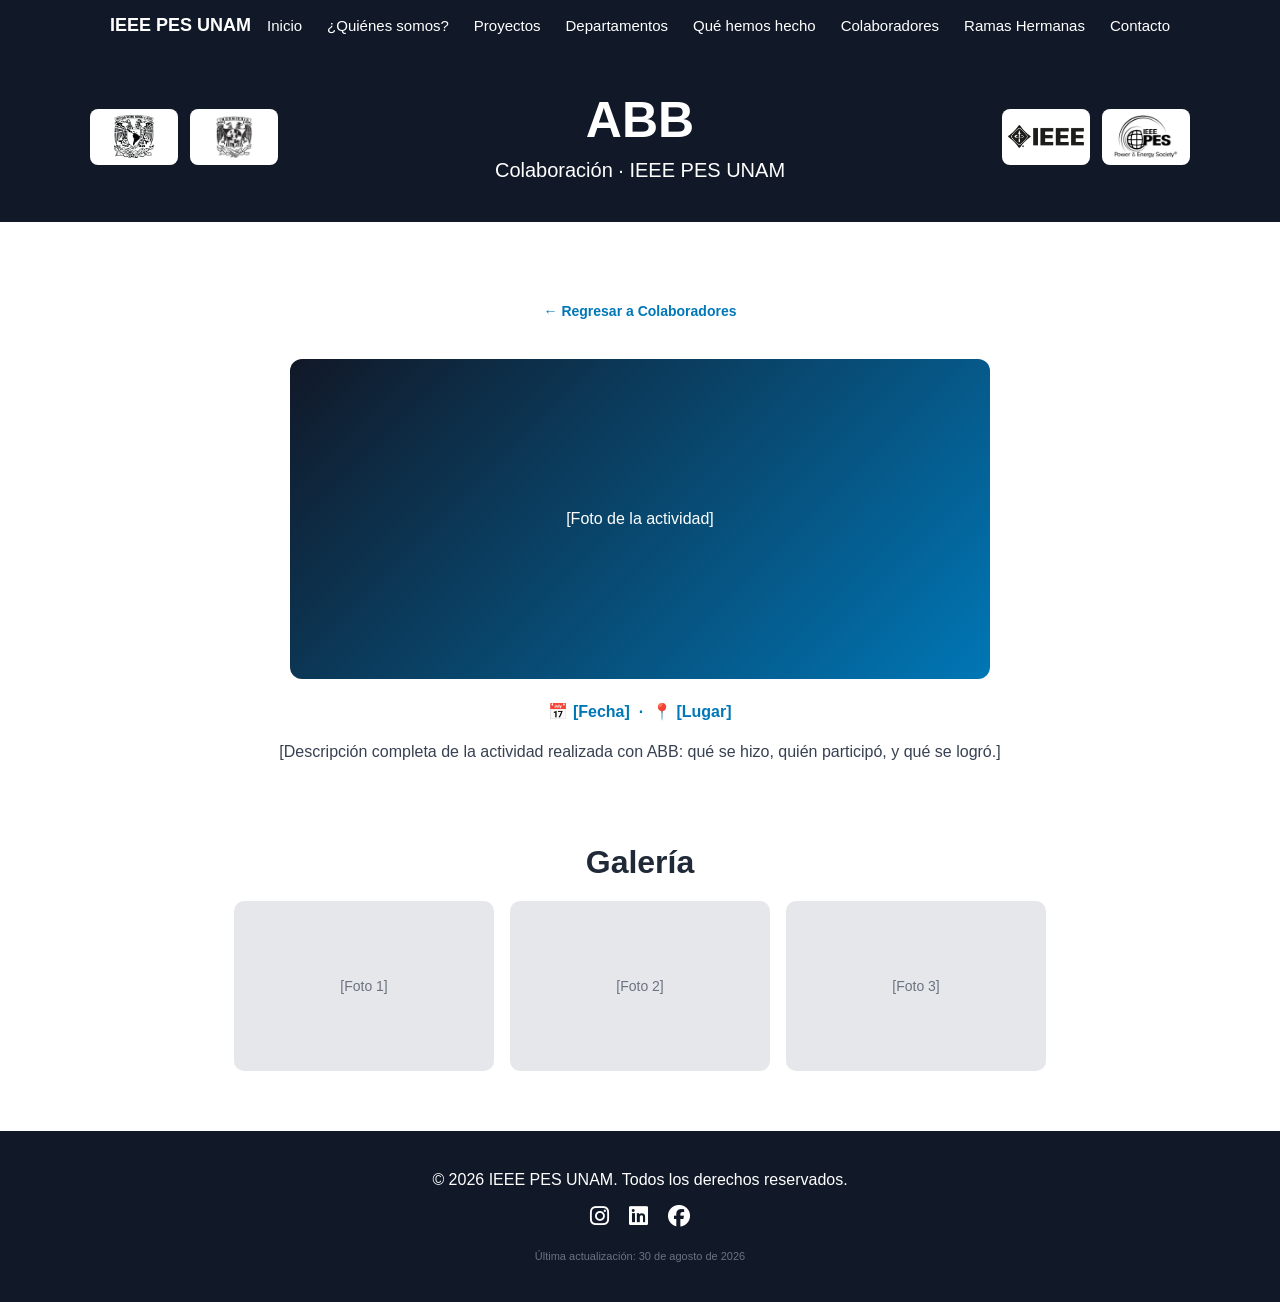
<file: colaboradores/abb.html>
<!DOCTYPE html>
<html lang="es">

<head>
    <meta charset="UTF-8">
    <meta name="viewport" content="width=device-width, initial-scale=1.0">
    <title>ABB — IEEE PES UNAM</title>
    <meta name="description" content="Colaboración de IEEE PES UNAM con ABB.">
    <link rel="stylesheet" href="../style.css">
    <link rel="stylesheet" href="https://cdnjs.cloudflare.com/ajax/libs/font-awesome/6.5.1/css/all.min.css">
    <link rel="icon" href="../favicon.ico" sizes="any">
    <link rel="icon" type="image/png" sizes="32x32" href="../img/favicon-32.png">
    <link rel="icon" type="image/png" sizes="16x16" href="../img/favicon-16.png">
    <link rel="apple-touch-icon" href="../img/apple-touch-icon.png">
</head>

<body>

    <nav>
        <div class="nav-container">
            <span class="logo">IEEE PES UNAM</span>
            <ul class="nav-links">
                <li><a href="../index.html#inicio">Inicio</a></li>
                <li><a href="../index.html#nosotros">¿Quiénes somos?</a></li>
                <li><a href="../index.html#proyectos">Proyectos</a></li>
                <li><a href="../index.html#departamentos">Departamentos</a></li>
                <li><a href="../index.html#actividades">Qué hemos hecho</a></li>
                <li><a href="../index.html#colaboradores">Colaboradores</a></li>
                <li><a href="../index.html#ramas">Ramas Hermanas</a></li>
                <li><a href="../index.html#contacto">Contacto</a></li>
            </ul>
        </div>
    </nav>

    <header id="inicio">
        <div class="header-container">
            <div class="header-logos header-logos-izq">
                <span class="header-logo-frame"><img src="../logos/unam.png" alt="UNAM"></span>
                <span class="header-logo-frame"><img src="../logos/facultadIngenieria.jpg" alt="Facultad de Ingeniería"></span>
            </div>
            <div class="header-texto">
                <h1>ABB</h1>
                <p>Colaboración · IEEE PES UNAM</p>
            </div>
            <div class="header-logos header-logos-der">
                <span class="header-logo-frame"><img src="../logos/ieee.jpg" alt="IEEE"></span>
                <span class="header-logo-frame"><img src="../logos/pes_ieee.jpeg" alt="IEEE PES"></span>
            </div>
        </div>
    </header>

    <main>
        <section class="depto-detalle-intro">
            <a href="../index.html#colaboradores" class="volver-link">&larr; Regresar a Colaboradores</a>

            <div class="actividad-hero-placeholder">[Foto de la actividad]</div>

            <p class="actividad-meta">📅 [Fecha] &nbsp;·&nbsp; 📍 [Lugar]</p>

            <p>
                [Descripción completa de la actividad realizada con ABB: qué se hizo, quién participó, y qué se logró.]
            </p>
        </section>

        <section class="actividad-galeria">
            <h2>Galería</h2>
            <div class="galeria-grid">
                <div class="galeria-item">[Foto 1]</div>
                <div class="galeria-item">[Foto 2]</div>
                <div class="galeria-item">[Foto 3]</div>
            </div>
        </section>
    </main>

    <footer>
        <p>&copy; 2026 IEEE PES UNAM. Todos los derechos reservados.</p>
        <div class="redes">
            <a href="https://www.instagram.com/ieee_pes_unam" target="_blank" rel="noopener" aria-label="Instagram">
                <i class="fa-brands fa-instagram"></i>
            </a>
            <a href="https://www.linkedin.com/in/ieee-pes-unam-usr" target="_blank" rel="noopener" aria-label="LinkedIn">
                <i class="fa-brands fa-linkedin"></i>
            </a>
            <a href="https://www.facebook.com/share/1HEidu4KBe/" target="_blank" rel="noopener" aria-label="Facebook">
                <i class="fa-brands fa-facebook"></i>
            </a>
        </div>
        <p class="ultima-actualizacion">Última actualización: 30 de agosto de 2026</p>
    </footer>

</body>

</html>
</file>
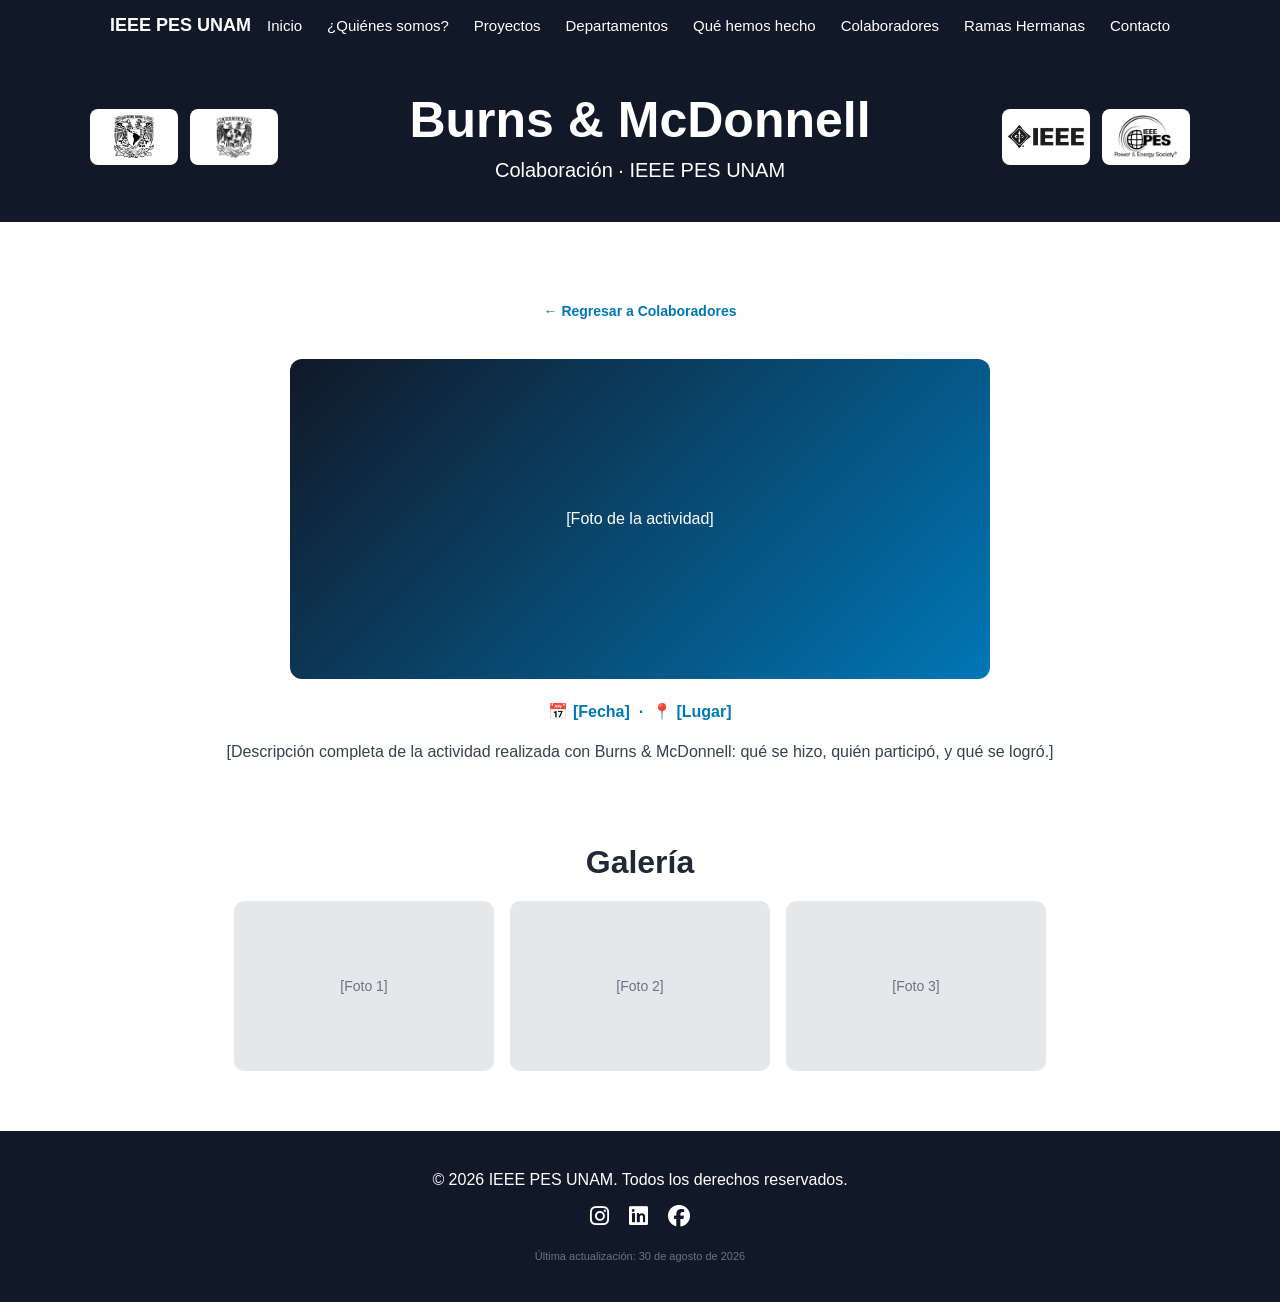
<file: colaboradores/burns.html>
<!DOCTYPE html>
<html lang="es">

<head>
    <meta charset="UTF-8">
    <meta name="viewport" content="width=device-width, initial-scale=1.0">
    <title>Burns & McDonnell — IEEE PES UNAM</title>
    <meta name="description" content="Colaboración de IEEE PES UNAM con Burns & McDonnell.">
    <link rel="stylesheet" href="../style.css">
    <link rel="stylesheet" href="https://cdnjs.cloudflare.com/ajax/libs/font-awesome/6.5.1/css/all.min.css">
    <link rel="icon" href="../favicon.ico" sizes="any">
    <link rel="icon" type="image/png" sizes="32x32" href="../img/favicon-32.png">
    <link rel="icon" type="image/png" sizes="16x16" href="../img/favicon-16.png">
    <link rel="apple-touch-icon" href="../img/apple-touch-icon.png">
</head>

<body>

    <nav>
        <div class="nav-container">
            <span class="logo">IEEE PES UNAM</span>
            <ul class="nav-links">
                <li><a href="../index.html#inicio">Inicio</a></li>
                <li><a href="../index.html#nosotros">¿Quiénes somos?</a></li>
                <li><a href="../index.html#proyectos">Proyectos</a></li>
                <li><a href="../index.html#departamentos">Departamentos</a></li>
                <li><a href="../index.html#actividades">Qué hemos hecho</a></li>
                <li><a href="../index.html#colaboradores">Colaboradores</a></li>
                <li><a href="../index.html#ramas">Ramas Hermanas</a></li>
                <li><a href="../index.html#contacto">Contacto</a></li>
            </ul>
        </div>
    </nav>

    <header id="inicio">
        <div class="header-container">
            <div class="header-logos header-logos-izq">
                <span class="header-logo-frame"><img src="../logos/unam.png" alt="UNAM"></span>
                <span class="header-logo-frame"><img src="../logos/facultadIngenieria.jpg" alt="Facultad de Ingeniería"></span>
            </div>
            <div class="header-texto">
                <h1>Burns & McDonnell</h1>
                <p>Colaboración · IEEE PES UNAM</p>
            </div>
            <div class="header-logos header-logos-der">
                <span class="header-logo-frame"><img src="../logos/ieee.jpg" alt="IEEE"></span>
                <span class="header-logo-frame"><img src="../logos/pes_ieee.jpeg" alt="IEEE PES"></span>
            </div>
        </div>
    </header>

    <main>
        <section class="depto-detalle-intro">
            <a href="../index.html#colaboradores" class="volver-link">&larr; Regresar a Colaboradores</a>

            <div class="actividad-hero-placeholder">[Foto de la actividad]</div>

            <p class="actividad-meta">📅 [Fecha] &nbsp;·&nbsp; 📍 [Lugar]</p>

            <p>
                [Descripción completa de la actividad realizada con Burns & McDonnell: qué se hizo, quién participó, y qué se logró.]
            </p>
        </section>

        <section class="actividad-galeria">
            <h2>Galería</h2>
            <div class="galeria-grid">
                <div class="galeria-item">[Foto 1]</div>
                <div class="galeria-item">[Foto 2]</div>
                <div class="galeria-item">[Foto 3]</div>
            </div>
        </section>
    </main>

    <footer>
        <p>&copy; 2026 IEEE PES UNAM. Todos los derechos reservados.</p>
        <div class="redes">
            <a href="https://www.instagram.com/ieee_pes_unam" target="_blank" rel="noopener" aria-label="Instagram">
                <i class="fa-brands fa-instagram"></i>
            </a>
            <a href="https://www.linkedin.com/in/ieee-pes-unam-usr" target="_blank" rel="noopener" aria-label="LinkedIn">
                <i class="fa-brands fa-linkedin"></i>
            </a>
            <a href="https://www.facebook.com/share/1HEidu4KBe/" target="_blank" rel="noopener" aria-label="Facebook">
                <i class="fa-brands fa-facebook"></i>
            </a>
        </div>
        <p class="ultima-actualizacion">Última actualización: 30 de agosto de 2026</p>
    </footer>

</body>

</html>
</file>
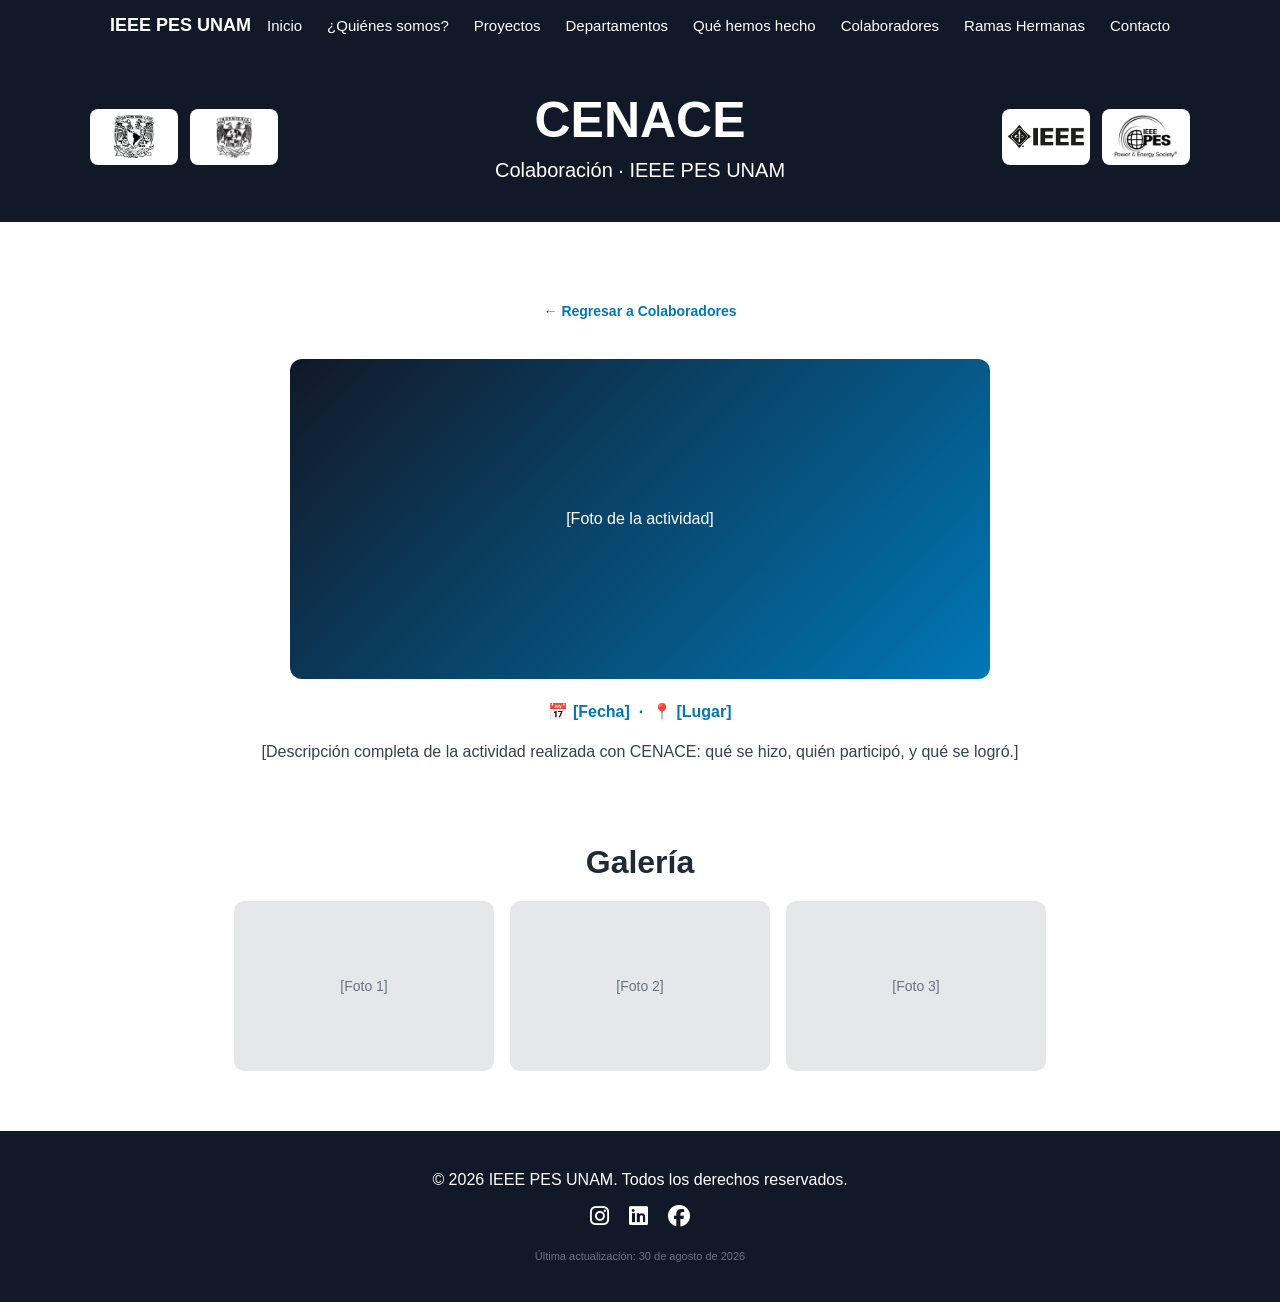
<file: colaboradores/cenace.html>
<!DOCTYPE html>
<html lang="es">

<head>
    <meta charset="UTF-8">
    <meta name="viewport" content="width=device-width, initial-scale=1.0">
    <title>CENACE — IEEE PES UNAM</title>
    <meta name="description" content="Colaboración de IEEE PES UNAM con CENACE.">
    <link rel="stylesheet" href="../style.css">
    <link rel="stylesheet" href="https://cdnjs.cloudflare.com/ajax/libs/font-awesome/6.5.1/css/all.min.css">
    <link rel="icon" href="../favicon.ico" sizes="any">
    <link rel="icon" type="image/png" sizes="32x32" href="../img/favicon-32.png">
    <link rel="icon" type="image/png" sizes="16x16" href="../img/favicon-16.png">
    <link rel="apple-touch-icon" href="../img/apple-touch-icon.png">
</head>

<body>

    <nav>
        <div class="nav-container">
            <span class="logo">IEEE PES UNAM</span>
            <ul class="nav-links">
                <li><a href="../index.html#inicio">Inicio</a></li>
                <li><a href="../index.html#nosotros">¿Quiénes somos?</a></li>
                <li><a href="../index.html#proyectos">Proyectos</a></li>
                <li><a href="../index.html#departamentos">Departamentos</a></li>
                <li><a href="../index.html#actividades">Qué hemos hecho</a></li>
                <li><a href="../index.html#colaboradores">Colaboradores</a></li>
                <li><a href="../index.html#ramas">Ramas Hermanas</a></li>
                <li><a href="../index.html#contacto">Contacto</a></li>
            </ul>
        </div>
    </nav>

    <header id="inicio">
        <div class="header-container">
            <div class="header-logos header-logos-izq">
                <span class="header-logo-frame"><img src="../logos/unam.png" alt="UNAM"></span>
                <span class="header-logo-frame"><img src="../logos/facultadIngenieria.jpg" alt="Facultad de Ingeniería"></span>
            </div>
            <div class="header-texto">
                <h1>CENACE</h1>
                <p>Colaboración · IEEE PES UNAM</p>
            </div>
            <div class="header-logos header-logos-der">
                <span class="header-logo-frame"><img src="../logos/ieee.jpg" alt="IEEE"></span>
                <span class="header-logo-frame"><img src="../logos/pes_ieee.jpeg" alt="IEEE PES"></span>
            </div>
        </div>
    </header>

    <main>
        <section class="depto-detalle-intro">
            <a href="../index.html#colaboradores" class="volver-link">&larr; Regresar a Colaboradores</a>

            <div class="actividad-hero-placeholder">[Foto de la actividad]</div>

            <p class="actividad-meta">📅 [Fecha] &nbsp;·&nbsp; 📍 [Lugar]</p>

            <p>
                [Descripción completa de la actividad realizada con CENACE: qué se hizo, quién participó, y qué se logró.]
            </p>
        </section>

        <section class="actividad-galeria">
            <h2>Galería</h2>
            <div class="galeria-grid">
                <div class="galeria-item">[Foto 1]</div>
                <div class="galeria-item">[Foto 2]</div>
                <div class="galeria-item">[Foto 3]</div>
            </div>
        </section>
    </main>

    <footer>
        <p>&copy; 2026 IEEE PES UNAM. Todos los derechos reservados.</p>
        <div class="redes">
            <a href="https://www.instagram.com/ieee_pes_unam" target="_blank" rel="noopener" aria-label="Instagram">
                <i class="fa-brands fa-instagram"></i>
            </a>
            <a href="https://www.linkedin.com/in/ieee-pes-unam-usr" target="_blank" rel="noopener" aria-label="LinkedIn">
                <i class="fa-brands fa-linkedin"></i>
            </a>
            <a href="https://www.facebook.com/share/1HEidu4KBe/" target="_blank" rel="noopener" aria-label="Facebook">
                <i class="fa-brands fa-facebook"></i>
            </a>
        </div>
        <p class="ultima-actualizacion">Última actualización: 30 de agosto de 2026</p>
    </footer>

</body>

</html>
</file>
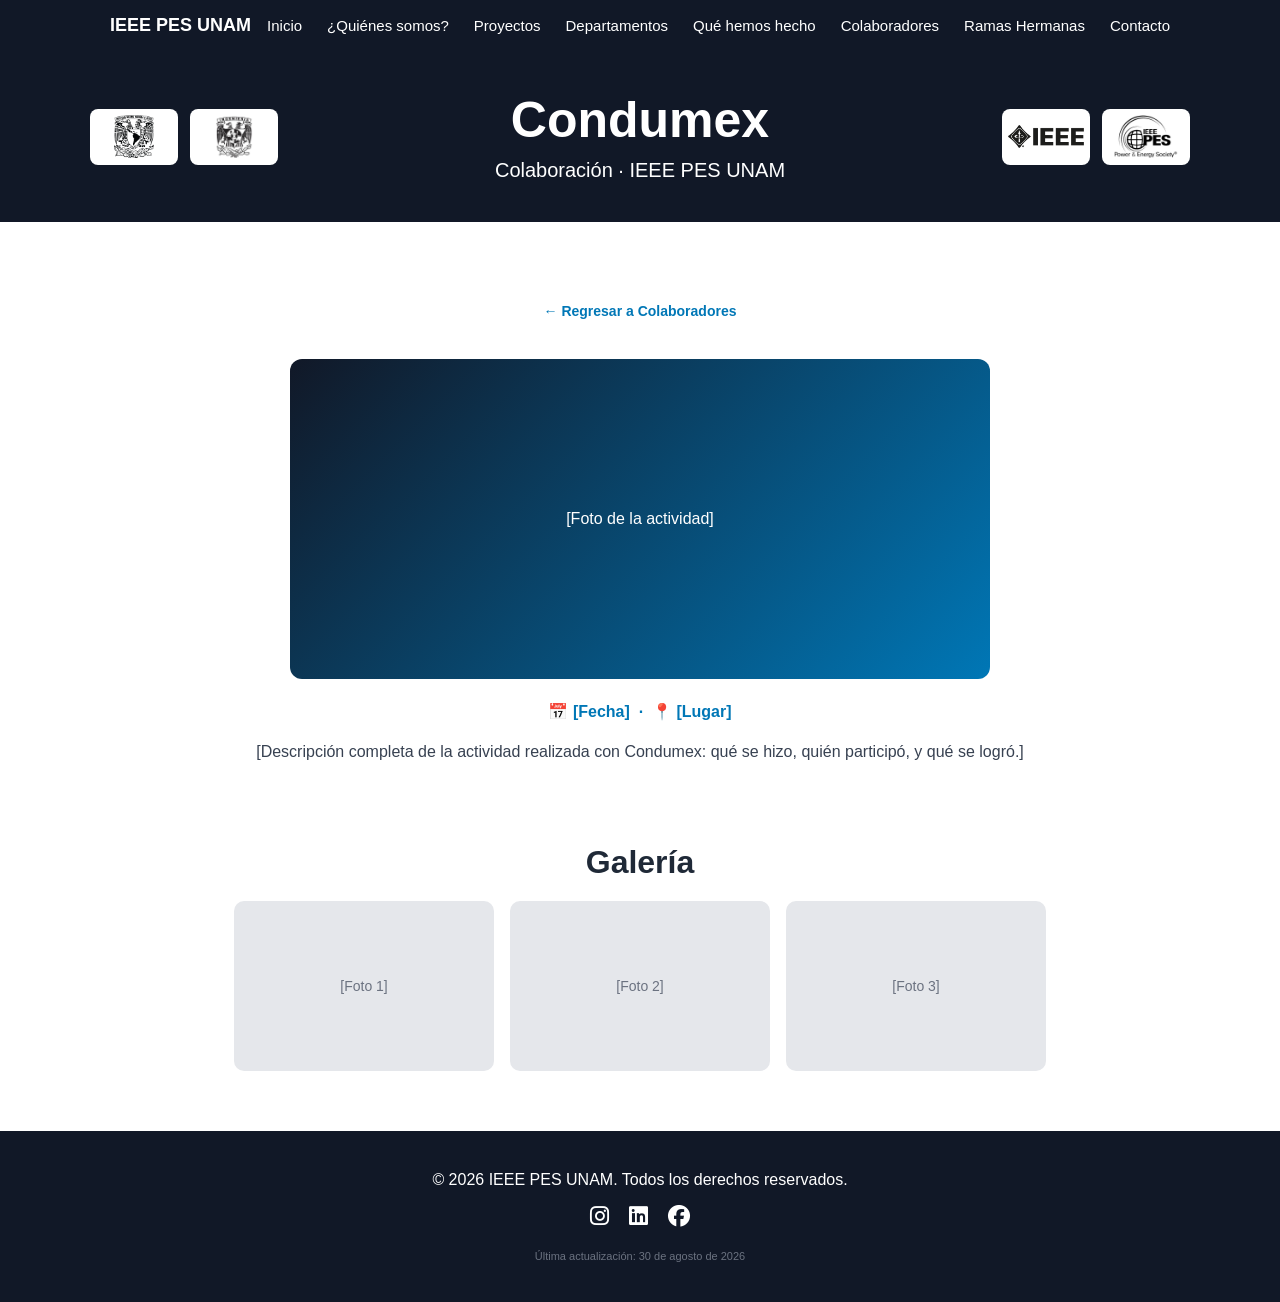
<file: colaboradores/condumex.html>
<!DOCTYPE html>
<html lang="es">

<head>
    <meta charset="UTF-8">
    <meta name="viewport" content="width=device-width, initial-scale=1.0">
    <title>Condumex — IEEE PES UNAM</title>
    <meta name="description" content="Colaboración de IEEE PES UNAM con Condumex.">
    <link rel="stylesheet" href="../style.css">
    <link rel="stylesheet" href="https://cdnjs.cloudflare.com/ajax/libs/font-awesome/6.5.1/css/all.min.css">
    <link rel="icon" href="../favicon.ico" sizes="any">
    <link rel="icon" type="image/png" sizes="32x32" href="../img/favicon-32.png">
    <link rel="icon" type="image/png" sizes="16x16" href="../img/favicon-16.png">
    <link rel="apple-touch-icon" href="../img/apple-touch-icon.png">
</head>

<body>

    <nav>
        <div class="nav-container">
            <span class="logo">IEEE PES UNAM</span>
            <ul class="nav-links">
                <li><a href="../index.html#inicio">Inicio</a></li>
                <li><a href="../index.html#nosotros">¿Quiénes somos?</a></li>
                <li><a href="../index.html#proyectos">Proyectos</a></li>
                <li><a href="../index.html#departamentos">Departamentos</a></li>
                <li><a href="../index.html#actividades">Qué hemos hecho</a></li>
                <li><a href="../index.html#colaboradores">Colaboradores</a></li>
                <li><a href="../index.html#ramas">Ramas Hermanas</a></li>
                <li><a href="../index.html#contacto">Contacto</a></li>
            </ul>
        </div>
    </nav>

    <header id="inicio">
        <div class="header-container">
            <div class="header-logos header-logos-izq">
                <span class="header-logo-frame"><img src="../logos/unam.png" alt="UNAM"></span>
                <span class="header-logo-frame"><img src="../logos/facultadIngenieria.jpg" alt="Facultad de Ingeniería"></span>
            </div>
            <div class="header-texto">
                <h1>Condumex</h1>
                <p>Colaboración · IEEE PES UNAM</p>
            </div>
            <div class="header-logos header-logos-der">
                <span class="header-logo-frame"><img src="../logos/ieee.jpg" alt="IEEE"></span>
                <span class="header-logo-frame"><img src="../logos/pes_ieee.jpeg" alt="IEEE PES"></span>
            </div>
        </div>
    </header>

    <main>
        <section class="depto-detalle-intro">
            <a href="../index.html#colaboradores" class="volver-link">&larr; Regresar a Colaboradores</a>

            <div class="actividad-hero-placeholder">[Foto de la actividad]</div>

            <p class="actividad-meta">📅 [Fecha] &nbsp;·&nbsp; 📍 [Lugar]</p>

            <p>
                [Descripción completa de la actividad realizada con Condumex: qué se hizo, quién participó, y qué se logró.]
            </p>
        </section>

        <section class="actividad-galeria">
            <h2>Galería</h2>
            <div class="galeria-grid">
                <div class="galeria-item">[Foto 1]</div>
                <div class="galeria-item">[Foto 2]</div>
                <div class="galeria-item">[Foto 3]</div>
            </div>
        </section>
    </main>

    <footer>
        <p>&copy; 2026 IEEE PES UNAM. Todos los derechos reservados.</p>
        <div class="redes">
            <a href="https://www.instagram.com/ieee_pes_unam" target="_blank" rel="noopener" aria-label="Instagram">
                <i class="fa-brands fa-instagram"></i>
            </a>
            <a href="https://www.linkedin.com/in/ieee-pes-unam-usr" target="_blank" rel="noopener" aria-label="LinkedIn">
                <i class="fa-brands fa-linkedin"></i>
            </a>
            <a href="https://www.facebook.com/share/1HEidu4KBe/" target="_blank" rel="noopener" aria-label="Facebook">
                <i class="fa-brands fa-facebook"></i>
            </a>
        </div>
        <p class="ultima-actualizacion">Última actualización: 30 de agosto de 2026</p>
    </footer>

</body>

</html>
</file>
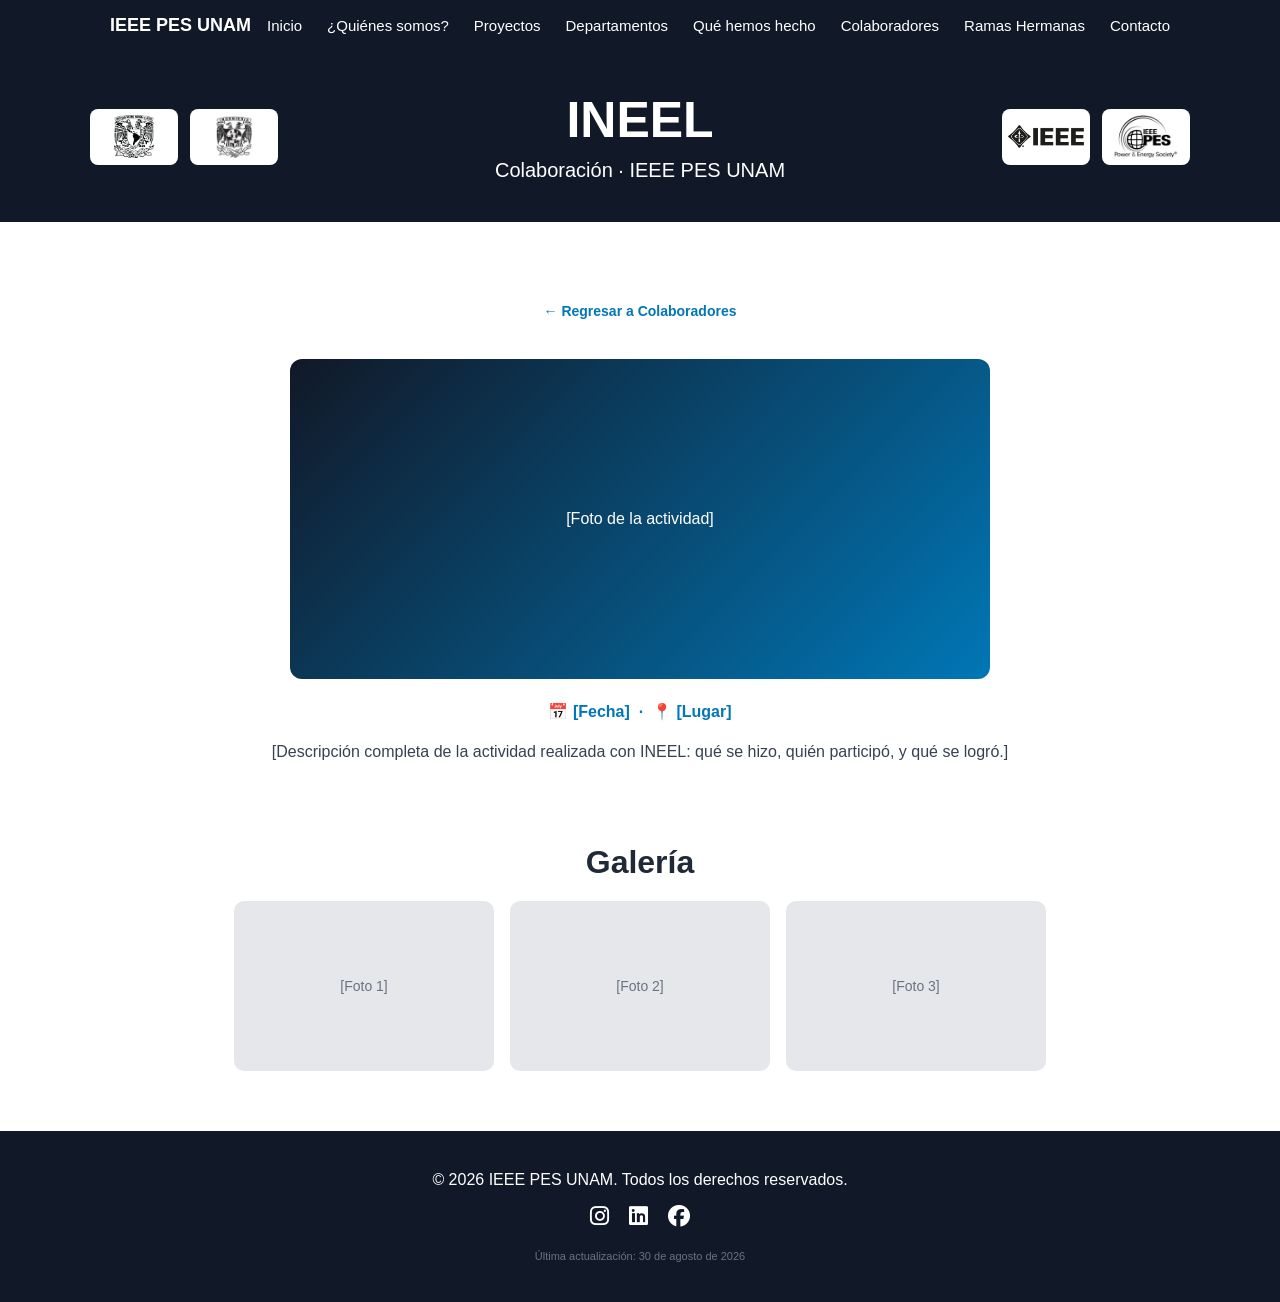
<file: colaboradores/ineel.html>
<!DOCTYPE html>
<html lang="es">

<head>
    <meta charset="UTF-8">
    <meta name="viewport" content="width=device-width, initial-scale=1.0">
    <title>INEEL — IEEE PES UNAM</title>
    <meta name="description" content="Colaboración de IEEE PES UNAM con INEEL.">
    <link rel="stylesheet" href="../style.css">
    <link rel="stylesheet" href="https://cdnjs.cloudflare.com/ajax/libs/font-awesome/6.5.1/css/all.min.css">
    <link rel="icon" href="../favicon.ico" sizes="any">
    <link rel="icon" type="image/png" sizes="32x32" href="../img/favicon-32.png">
    <link rel="icon" type="image/png" sizes="16x16" href="../img/favicon-16.png">
    <link rel="apple-touch-icon" href="../img/apple-touch-icon.png">
</head>

<body>

    <nav>
        <div class="nav-container">
            <span class="logo">IEEE PES UNAM</span>
            <ul class="nav-links">
                <li><a href="../index.html#inicio">Inicio</a></li>
                <li><a href="../index.html#nosotros">¿Quiénes somos?</a></li>
                <li><a href="../index.html#proyectos">Proyectos</a></li>
                <li><a href="../index.html#departamentos">Departamentos</a></li>
                <li><a href="../index.html#actividades">Qué hemos hecho</a></li>
                <li><a href="../index.html#colaboradores">Colaboradores</a></li>
                <li><a href="../index.html#ramas">Ramas Hermanas</a></li>
                <li><a href="../index.html#contacto">Contacto</a></li>
            </ul>
        </div>
    </nav>

    <header id="inicio">
        <div class="header-container">
            <div class="header-logos header-logos-izq">
                <span class="header-logo-frame"><img src="../logos/unam.png" alt="UNAM"></span>
                <span class="header-logo-frame"><img src="../logos/facultadIngenieria.jpg" alt="Facultad de Ingeniería"></span>
            </div>
            <div class="header-texto">
                <h1>INEEL</h1>
                <p>Colaboración · IEEE PES UNAM</p>
            </div>
            <div class="header-logos header-logos-der">
                <span class="header-logo-frame"><img src="../logos/ieee.jpg" alt="IEEE"></span>
                <span class="header-logo-frame"><img src="../logos/pes_ieee.jpeg" alt="IEEE PES"></span>
            </div>
        </div>
    </header>

    <main>
        <section class="depto-detalle-intro">
            <a href="../index.html#colaboradores" class="volver-link">&larr; Regresar a Colaboradores</a>

            <div class="actividad-hero-placeholder">[Foto de la actividad]</div>

            <p class="actividad-meta">📅 [Fecha] &nbsp;·&nbsp; 📍 [Lugar]</p>

            <p>
                [Descripción completa de la actividad realizada con INEEL: qué se hizo, quién participó, y qué se logró.]
            </p>
        </section>

        <section class="actividad-galeria">
            <h2>Galería</h2>
            <div class="galeria-grid">
                <div class="galeria-item">[Foto 1]</div>
                <div class="galeria-item">[Foto 2]</div>
                <div class="galeria-item">[Foto 3]</div>
            </div>
        </section>
    </main>

    <footer>
        <p>&copy; 2026 IEEE PES UNAM. Todos los derechos reservados.</p>
        <div class="redes">
            <a href="https://www.instagram.com/ieee_pes_unam" target="_blank" rel="noopener" aria-label="Instagram">
                <i class="fa-brands fa-instagram"></i>
            </a>
            <a href="https://www.linkedin.com/in/ieee-pes-unam-usr" target="_blank" rel="noopener" aria-label="LinkedIn">
                <i class="fa-brands fa-linkedin"></i>
            </a>
            <a href="https://www.facebook.com/share/1HEidu4KBe/" target="_blank" rel="noopener" aria-label="Facebook">
                <i class="fa-brands fa-facebook"></i>
            </a>
        </div>
        <p class="ultima-actualizacion">Última actualización: 30 de agosto de 2026</p>
    </footer>

</body>

</html>
</file>
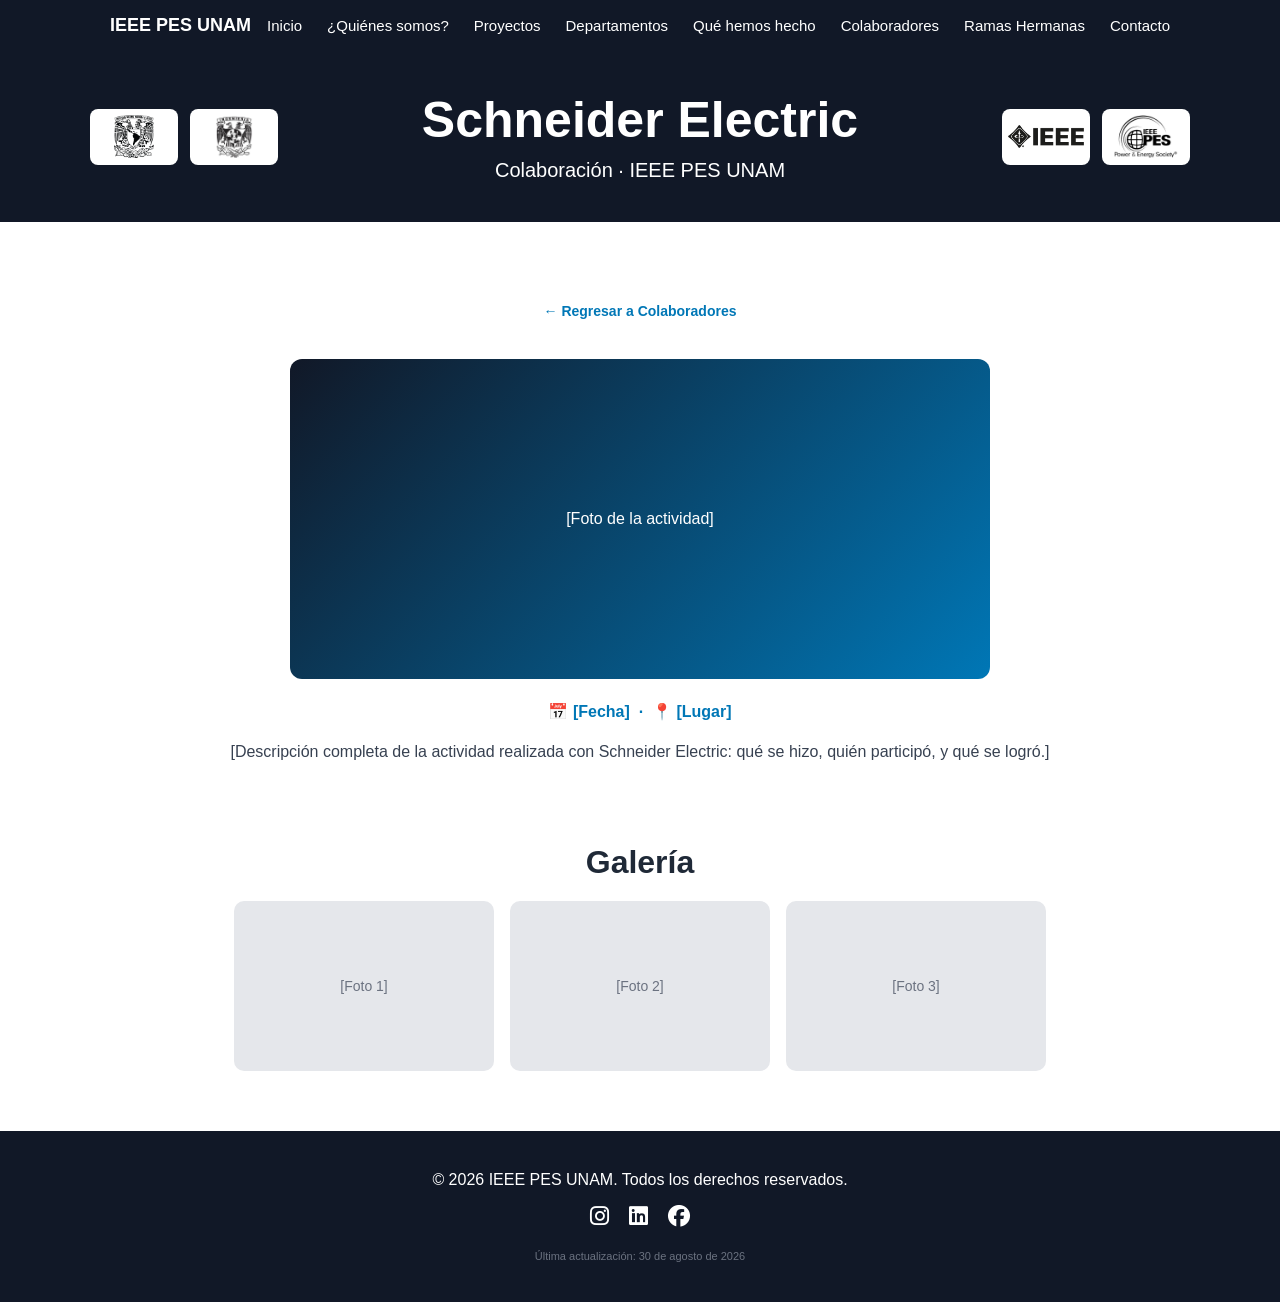
<file: colaboradores/schneider.html>
<!DOCTYPE html>
<html lang="es">

<head>
    <meta charset="UTF-8">
    <meta name="viewport" content="width=device-width, initial-scale=1.0">
    <title>Schneider Electric — IEEE PES UNAM</title>
    <meta name="description" content="Colaboración de IEEE PES UNAM con Schneider Electric.">
    <link rel="stylesheet" href="../style.css">
    <link rel="stylesheet" href="https://cdnjs.cloudflare.com/ajax/libs/font-awesome/6.5.1/css/all.min.css">
    <link rel="icon" href="../favicon.ico" sizes="any">
    <link rel="icon" type="image/png" sizes="32x32" href="../img/favicon-32.png">
    <link rel="icon" type="image/png" sizes="16x16" href="../img/favicon-16.png">
    <link rel="apple-touch-icon" href="../img/apple-touch-icon.png">
</head>

<body>

    <nav>
        <div class="nav-container">
            <span class="logo">IEEE PES UNAM</span>
            <ul class="nav-links">
                <li><a href="../index.html#inicio">Inicio</a></li>
                <li><a href="../index.html#nosotros">¿Quiénes somos?</a></li>
                <li><a href="../index.html#proyectos">Proyectos</a></li>
                <li><a href="../index.html#departamentos">Departamentos</a></li>
                <li><a href="../index.html#actividades">Qué hemos hecho</a></li>
                <li><a href="../index.html#colaboradores">Colaboradores</a></li>
                <li><a href="../index.html#ramas">Ramas Hermanas</a></li>
                <li><a href="../index.html#contacto">Contacto</a></li>
            </ul>
        </div>
    </nav>

    <header id="inicio">
        <div class="header-container">
            <div class="header-logos header-logos-izq">
                <span class="header-logo-frame"><img src="../logos/unam.png" alt="UNAM"></span>
                <span class="header-logo-frame"><img src="../logos/facultadIngenieria.jpg" alt="Facultad de Ingeniería"></span>
            </div>
            <div class="header-texto">
                <h1>Schneider Electric</h1>
                <p>Colaboración · IEEE PES UNAM</p>
            </div>
            <div class="header-logos header-logos-der">
                <span class="header-logo-frame"><img src="../logos/ieee.jpg" alt="IEEE"></span>
                <span class="header-logo-frame"><img src="../logos/pes_ieee.jpeg" alt="IEEE PES"></span>
            </div>
        </div>
    </header>

    <main>
        <section class="depto-detalle-intro">
            <a href="../index.html#colaboradores" class="volver-link">&larr; Regresar a Colaboradores</a>

            <div class="actividad-hero-placeholder">[Foto de la actividad]</div>

            <p class="actividad-meta">📅 [Fecha] &nbsp;·&nbsp; 📍 [Lugar]</p>

            <p>
                [Descripción completa de la actividad realizada con Schneider Electric: qué se hizo, quién participó, y qué se logró.]
            </p>
        </section>

        <section class="actividad-galeria">
            <h2>Galería</h2>
            <div class="galeria-grid">
                <div class="galeria-item">[Foto 1]</div>
                <div class="galeria-item">[Foto 2]</div>
                <div class="galeria-item">[Foto 3]</div>
            </div>
        </section>
    </main>

    <footer>
        <p>&copy; 2026 IEEE PES UNAM. Todos los derechos reservados.</p>
        <div class="redes">
            <a href="https://www.instagram.com/ieee_pes_unam" target="_blank" rel="noopener" aria-label="Instagram">
                <i class="fa-brands fa-instagram"></i>
            </a>
            <a href="https://www.linkedin.com/in/ieee-pes-unam-usr" target="_blank" rel="noopener" aria-label="LinkedIn">
                <i class="fa-brands fa-linkedin"></i>
            </a>
            <a href="https://www.facebook.com/share/1HEidu4KBe/" target="_blank" rel="noopener" aria-label="Facebook">
                <i class="fa-brands fa-facebook"></i>
            </a>
        </div>
        <p class="ultima-actualizacion">Última actualización: 30 de agosto de 2026</p>
    </footer>

</body>

</html>
</file>
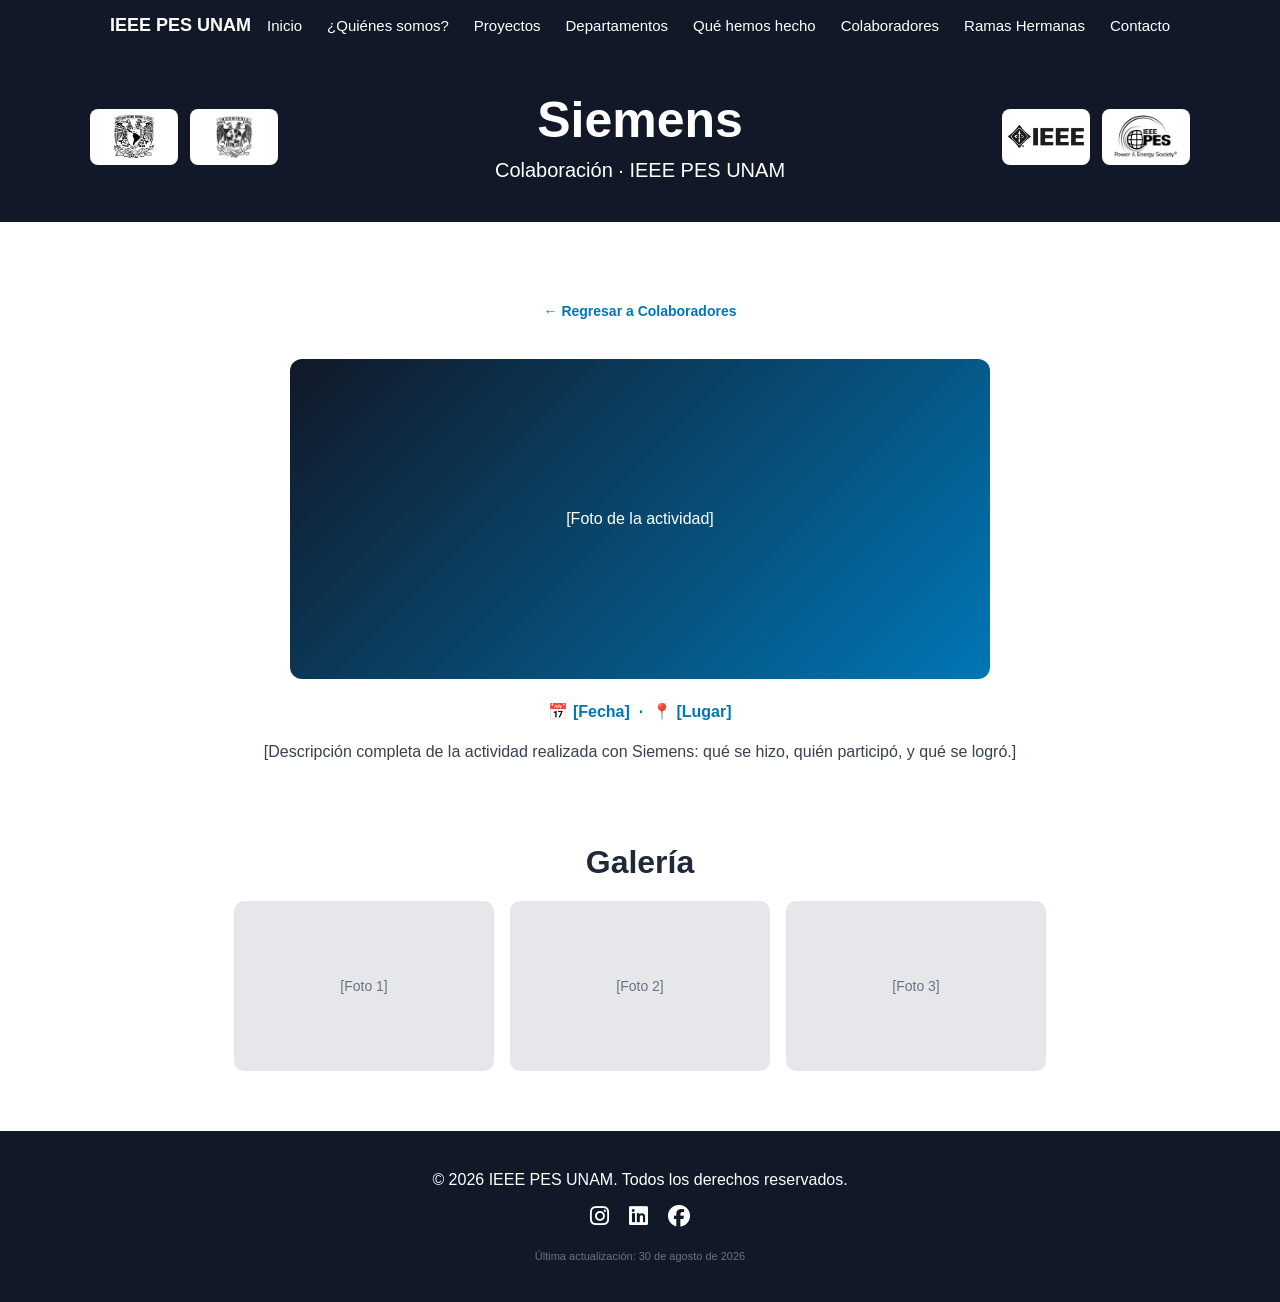
<file: colaboradores/siemens.html>
<!DOCTYPE html>
<html lang="es">

<head>
    <meta charset="UTF-8">
    <meta name="viewport" content="width=device-width, initial-scale=1.0">
    <title>Siemens — IEEE PES UNAM</title>
    <meta name="description" content="Colaboración de IEEE PES UNAM con Siemens.">
    <link rel="stylesheet" href="../style.css">
    <link rel="stylesheet" href="https://cdnjs.cloudflare.com/ajax/libs/font-awesome/6.5.1/css/all.min.css">
    <link rel="icon" href="../favicon.ico" sizes="any">
    <link rel="icon" type="image/png" sizes="32x32" href="../img/favicon-32.png">
    <link rel="icon" type="image/png" sizes="16x16" href="../img/favicon-16.png">
    <link rel="apple-touch-icon" href="../img/apple-touch-icon.png">
</head>

<body>

    <nav>
        <div class="nav-container">
            <span class="logo">IEEE PES UNAM</span>
            <ul class="nav-links">
                <li><a href="../index.html#inicio">Inicio</a></li>
                <li><a href="../index.html#nosotros">¿Quiénes somos?</a></li>
                <li><a href="../index.html#proyectos">Proyectos</a></li>
                <li><a href="../index.html#departamentos">Departamentos</a></li>
                <li><a href="../index.html#actividades">Qué hemos hecho</a></li>
                <li><a href="../index.html#colaboradores">Colaboradores</a></li>
                <li><a href="../index.html#ramas">Ramas Hermanas</a></li>
                <li><a href="../index.html#contacto">Contacto</a></li>
            </ul>
        </div>
    </nav>

    <header id="inicio">
        <div class="header-container">
            <div class="header-logos header-logos-izq">
                <span class="header-logo-frame"><img src="../logos/unam.png" alt="UNAM"></span>
                <span class="header-logo-frame"><img src="../logos/facultadIngenieria.jpg" alt="Facultad de Ingeniería"></span>
            </div>
            <div class="header-texto">
                <h1>Siemens</h1>
                <p>Colaboración · IEEE PES UNAM</p>
            </div>
            <div class="header-logos header-logos-der">
                <span class="header-logo-frame"><img src="../logos/ieee.jpg" alt="IEEE"></span>
                <span class="header-logo-frame"><img src="../logos/pes_ieee.jpeg" alt="IEEE PES"></span>
            </div>
        </div>
    </header>

    <main>
        <section class="depto-detalle-intro">
            <a href="../index.html#colaboradores" class="volver-link">&larr; Regresar a Colaboradores</a>

            <div class="actividad-hero-placeholder">[Foto de la actividad]</div>

            <p class="actividad-meta">📅 [Fecha] &nbsp;·&nbsp; 📍 [Lugar]</p>

            <p>
                [Descripción completa de la actividad realizada con Siemens: qué se hizo, quién participó, y qué se logró.]
            </p>
        </section>

        <section class="actividad-galeria">
            <h2>Galería</h2>
            <div class="galeria-grid">
                <div class="galeria-item">[Foto 1]</div>
                <div class="galeria-item">[Foto 2]</div>
                <div class="galeria-item">[Foto 3]</div>
            </div>
        </section>
    </main>

    <footer>
        <p>&copy; 2026 IEEE PES UNAM. Todos los derechos reservados.</p>
        <div class="redes">
            <a href="https://www.instagram.com/ieee_pes_unam" target="_blank" rel="noopener" aria-label="Instagram">
                <i class="fa-brands fa-instagram"></i>
            </a>
            <a href="https://www.linkedin.com/in/ieee-pes-unam-usr" target="_blank" rel="noopener" aria-label="LinkedIn">
                <i class="fa-brands fa-linkedin"></i>
            </a>
            <a href="https://www.facebook.com/share/1HEidu4KBe/" target="_blank" rel="noopener" aria-label="Facebook">
                <i class="fa-brands fa-facebook"></i>
            </a>
        </div>
        <p class="ultima-actualizacion">Última actualización: 30 de agosto de 2026</p>
    </footer>

</body>

</html>
</file>
<file: style.css>
html {
    scroll-behavior: smooth;
}

* {
    margin: 0;
    padding: 0;
    box-sizing: border-box;
}

body {
    font-family: 'Segoe UI', Arial, sans-serif;
    color: #1f2937;
    overflow-x: hidden;
}

/* NAV */
nav {
    background-color: #111827;
    position: sticky;
    top: 0;
    z-index: 10;
}

.nav-container {
    max-width: 1100px;
    margin: 0 auto;
    display: flex;
    justify-content: space-between;
    align-items: center;
    padding: 15px 20px;
}

.logo {
    color: white;
    font-weight: bold;
    font-size: 18px;
}

.nav-links {
    list-style: none;
    display: flex;
    gap: 25px;
}

.nav-links a {
    color: white;
    text-decoration: none;
    font-size: 15px;
}

.nav-links a:hover {
    color: #0077b6;
}

/* HEADER */
header {
    background-color: #111827;
    color: white;
    padding: 40px 20px;
    scroll-margin-top: 70px;
}

.header-container {
    max-width: 1100px;
    margin: 0 auto;
    display: flex;
    align-items: center;
    justify-content: space-between;
    gap: 20px;
    flex-wrap: wrap;
}

.header-logos {
    display: flex;
    align-items: center;
    justify-content: center;
    flex-wrap: wrap;
    gap: 12px;
    flex: 0 0 auto;
}

.header-logo-frame {
    width: 88px;
    height: 56px;
    display: flex;
    align-items: center;
    justify-content: center;
    background-color: white;
    border-radius: 8px;
    padding: 6px;
}

.header-logo-frame img {
    max-width: 100%;
    max-height: 100%;
    object-fit: contain;
}

.header-texto {
    flex: 1 1 260px;
    text-align: center;
}

header h1 {
    font-size: 50px;
    margin: 0;
}

header p {
    font-size: 20px;
    margin-top: 10px;
}

/* MAIN SECTIONS */
main section {
    max-width: 900px;
    margin: 60px auto;
    padding: 20px;
    text-align: center;
    scroll-margin-top: 70px;
}

main h2 {
    font-size: 32px;
    margin-bottom: 20px;
}

main p {
    line-height: 1.6;
    color: #374151;
}

button {
    background-color: #0077b6;
    color: white;
    border: none;
    padding: 15px 30px;
    border-radius: 8px;
    font-size: 16px;
    cursor: pointer;
    margin-top: 10px;
}

button:hover {
    background-color: #005f8f;
}

/* QUIENES SOMOS */
.mision-vision {
    display: flex;
    flex-wrap: wrap;
    gap: 30px;
    text-align: left;
    margin-top: 10px;
}

.mision-vision .bloque {
    flex: 1 1 300px;
}

.mision-vision h3 {
    color: #0077b6;
    font-size: 20px;
    margin-bottom: 10px;
}

.mision-vision p {
    line-height: 1.6;
    color: #374151;
}

/* MESA DIRECTIVA */
.tarjetas {
    display: flex;
    flex-wrap: wrap;
    justify-content: center;
    gap: 30px;
    margin-top: 30px;
}

.miembro {
    width: 220px;
    text-align: center;
}

.foto {
    width: 150px;
    height: 150px;
    border-radius: 50%;
    background-color: #d1d5db;
    margin: 0 auto 15px;
    display: block;
    object-fit: cover;
}

.miembro h3 {
    font-size: 18px;
    margin-bottom: 4px;
}

.cargo {
    font-weight: bold;
    color: #0077b6;
    font-size: 14px;
}

.carrera {
    font-size: 13px;
    color: #6b7280;
}

/* PÁGINA DE DETALLE DE DEPARTAMENTO */
.volver-link {
    display: inline-block;
    margin-bottom: 20px;
    color: #0077b6;
    text-decoration: none;
    font-size: 14px;
    font-weight: bold;
}

.volver-link:hover {
    text-decoration: underline;
}

.funciones-lista {
    list-style: disc;
    text-align: left;
    max-width: 560px;
    margin: 20px auto 0;
    color: #374151;
    line-height: 1.9;
}

.actividad-hero-placeholder {
    width: 100%;
    max-width: 700px;
    height: 320px;
    margin: 20px auto;
    border-radius: 12px;
    background: linear-gradient(135deg, #111827, #0077b6);
    color: white;
    display: flex;
    align-items: center;
    justify-content: center;
    font-size: 16px;
}

.actividad-hero-img {
    width: 100%;
    max-width: 700px;
    height: 320px;
    margin: 20px auto;
    border-radius: 12px;
    object-fit: cover;
    display: block;
}

.actividad-meta {
    color: #0077b6;
    font-weight: bold;
    margin-bottom: 14px;
}

.actividad-galeria {
    max-width: 900px;
    margin: 20px auto 60px;
    padding: 0 20px;
    text-align: center;
}

.galeria-grid {
    display: flex;
    flex-wrap: wrap;
    justify-content: center;
    gap: 16px;
    margin-top: 20px;
}

.galeria-item {
    width: 260px;
    height: 170px;
    border-radius: 10px;
    background-color: #e5e7eb;
    color: #6b7280;
    display: flex;
    align-items: center;
    justify-content: center;
    font-size: 14px;
}

/* DEPARTAMENTOS */
.departamentos {
    max-width: 1040px;
}

.depto-grid {
    display: flex;
    flex-wrap: wrap;
    justify-content: center;
    gap: 25px;
    margin-top: 30px;
}

.depto {
    width: 220px;
    background-color: #f9fafb;
    border: 1px solid #e5e7eb;
    border-radius: 10px;
    padding: 0 0 20px;
    display: block;
    text-decoration: none;
    color: inherit;
    overflow: hidden;
    transition: transform 0.2s ease, box-shadow 0.2s ease;
}

.depto:hover {
    transform: translateY(-4px);
    box-shadow: 0 8px 20px rgba(0, 0, 0, 0.08);
}

.depto>img {
    width: 100%;
    height: 120px;
    object-fit: cover;
    display: block;
    margin-bottom: 15px;
}

.depto h3 {
    color: #0077b6;
    font-size: 18px;
    margin-bottom: 10px;
    padding: 0 20px;
}

.depto p {
    font-size: 14px;
    color: #6b7280;
    line-height: 1.5;
    padding: 0 20px;
}

.depto-lider {
    margin-top: 16px;
    padding: 14px 20px 4px;
    border-top: 1px solid #e5e7eb;
    display: flex;
    flex-direction: column;
    align-items: center;
}

.depto-lider .lider-nombre {
    font-size: 14px;
    font-weight: bold;
    color: #1f2937;
    padding: 0;
    margin-bottom: 2px;
}

.depto-lider .lider-cargo {
    font-size: 12px;
    color: #0077b6;
    padding: 0;
}

/* ACTIVIDADES - CARRUSEL */
.carousel {
    position: relative;
    width: 92vw;
    max-width: 1150px;
    left: 50%;
    transform: translateX(-50%);
    margin-top: 30px;
    overflow: hidden;
    border-radius: 16px;
    box-shadow: 0 10px 30px rgba(0, 0, 0, 0.15);
}

.carousel-track {
    display: flex;
    transition: transform 0.5s ease;
}

.carousel-slide {
    min-width: 100%;
    box-sizing: border-box;
    display: block;
    text-decoration: none;
    color: inherit;
}

.carousel-img-placeholder {
    width: 100%;
    height: 420px;
    background: linear-gradient(135deg, #111827, #0077b6);
    color: white;
    display: flex;
    align-items: center;
    justify-content: center;
    font-size: 18px;
    letter-spacing: 0.5px;
}

.carousel-img {
    width: 100%;
    height: 420px;
    object-fit: cover;
    display: block;
}

.carousel-caption {
    background-color: #111827;
}

.carousel-caption-inner {
    padding: 22px 28px;
    text-align: left;
}

.carousel-caption h3 {
    color: white;
    font-size: 20px;
    margin-bottom: 6px;
}

.carousel-caption p {
    font-size: 14px;
    color: #9ca3af;
}

.carousel-arrow {
    position: absolute;
    top: 0;
    height: 420px;
    width: 56px;
    display: flex;
    align-items: center;
    justify-content: center;
    background: transparent;
    color: white;
    border: none;
    cursor: pointer;
    font-size: 22px;
    opacity: 0.6;
    transition: opacity 0.2s ease, background 0.2s ease;
}

.carousel-arrow:hover {
    opacity: 1;
    background: rgba(0, 0, 0, 0.25);
}

.carousel-prev {
    left: 0;
}

.carousel-next {
    right: 0;
}

.carousel-dots {
    display: flex;
    justify-content: center;
    gap: 8px;
    padding: 16px 0 4px;
}

.dot {
    width: 9px;
    height: 9px;
    border-radius: 50%;
    background-color: #d1d5db;
    border: none;
    cursor: pointer;
    padding: 0;
    transition: background-color 0.2s ease;
}

.dot.active {
    background-color: #0077b6;
}

/* COLABORADORES */
.colaboradores {
    max-width: 1100px;
}

.colab-grid {
    display: flex;
    flex-wrap: wrap;
    justify-content: center;
    gap: 24px;
    margin-top: 30px;
}

.colab-logo-frame {
    width: 220px;
    height: 130px;
    display: flex;
    align-items: center;
    justify-content: center;
    background-color: white;
    border: 1px solid #e5e7eb;
    border-radius: 12px;
    color: #9ca3af;
    font-size: 13px;
    text-align: center;
    padding: 16px;
    text-decoration: none;
    transition: transform 0.2s ease, box-shadow 0.2s ease, border-color 0.2s ease;
}

.colab-logo-frame:hover {
    transform: translateY(-3px);
    box-shadow: 0 8px 20px rgba(0, 0, 0, 0.08);
    border-color: #0077b6;
    color: #0077b6;
}

.colab-logo-frame {
    cursor: pointer;
    font-family: inherit;
}

/* VENTANA EMERGENTE DE COLABORADORES */
.modal-overlay {
    display: flex;
    position: fixed;
    inset: 0;
    background: rgba(17, 24, 39, 0.6);
    align-items: center;
    justify-content: center;
    padding: 20px;
    z-index: 100;
    opacity: 0;
    visibility: hidden;
    pointer-events: none;
    transition: opacity 0.25s ease, visibility 0.25s ease;
}

.modal-overlay.abierto {
    opacity: 1;
    visibility: visible;
    pointer-events: auto;
}

.modal-box {
    position: relative;
    background: white;
    border-radius: 14px;
    max-width: 850px;
    width: 100%;
    padding: 30px;
    text-align: left;
    max-height: 92vh;
    overflow-y: auto;
    transform: scale(0.92) translateY(12px);
    transition: transform 0.25s ease;
}

.modal-overlay.abierto .modal-box {
    transform: scale(1) translateY(0);
}

.modal-close {
    position: absolute;
    top: 14px;
    right: 14px;
    width: 32px;
    height: 32px;
    border: none;
    background: #f3f4f6;
    color: #1f2937;
    border-radius: 50%;
    font-size: 18px;
    line-height: 1;
    cursor: pointer;
}

.modal-close:hover {
    background: #e5e7eb;
}

.modal-img-placeholder {
    width: 100%;
    height: 520px;
    border-radius: 10px;
    background: linear-gradient(135deg, #111827, #0077b6);
    color: white;
    display: flex;
    align-items: center;
    justify-content: center;
    font-size: 14px;
    margin-bottom: 18px;
}

.modal-box h3 {
    color: #1f2937;
    font-size: 20px;
    margin-bottom: 6px;
}

.modal-meta {
    color: #0077b6;
    font-weight: bold;
    font-size: 13px;
    margin-bottom: 12px;
}

.modal-box p:not(.modal-meta) {
    color: #374151;
    font-size: 14px;
    line-height: 1.6;
}

.modal-ver-mas {
    display: inline-block;
    margin-top: 16px;
    color: #0077b6;
    font-weight: bold;
    font-size: 14px;
    text-decoration: none;
}

.modal-ver-mas:hover {
    text-decoration: underline;
}

.colab-logo-frame img {
    max-width: 100%;
    max-height: 100%;
    object-fit: contain;
}

/* RAMAS HERMANAS */
.ramas-strip {
    position: relative;
    width: 100vw;
    left: 50%;
    transform: translateX(-50%);
    margin-top: 30px;
    background-color: #111827;
    padding: 30px 20px;
    overflow-x: auto;
}

.ramas-grid {
    display: flex;
    flex-wrap: nowrap;
    gap: 24px;
    width: max-content;
    margin: 0 auto;
}

.rama-card {
    width: 140px;
    flex: 0 0 auto;
    text-align: center;
}

.rama-logo-frame {
    width: 100px;
    height: 100px;
    margin: 0 auto 10px;
    display: flex;
    align-items: center;
    justify-content: center;
    background-color: white;
    border-radius: 8px;
    padding: 8px;
    color: #9ca3af;
    font-size: 11px;
    text-align: center;
}

.rama-logo-frame img {
    max-width: 100%;
    max-height: 100%;
    object-fit: contain;
}

.rama-nombre {
    font-weight: bold;
    color: white;
    font-size: 14px;
    margin-bottom: 10px;
}

.rama-social {
    display: flex;
    justify-content: center;
    gap: 8px;
}

.rama-social a {
    width: 36px;
    height: 36px;
    background-color: rgba(255, 255, 255, 0.12);
    color: white;
    border-radius: 50%;
    display: flex;
    align-items: center;
    justify-content: center;
    font-size: 15px;
    transition: transform 0.2s ease, background-color 0.2s ease, color 0.2s ease, box-shadow 0.2s ease;
}

.rama-social a:hover {
    transform: translateY(-3px) scale(1.08);
    box-shadow: 0 4px 10px rgba(0, 0, 0, 0.3);
}

.rama-social a:has(.fa-facebook):hover {
    background-color: #1877f2;
    color: white;
}

.rama-social a:has(.fa-instagram):hover {
    background: radial-gradient(circle at 30% 107%, #fdf497 0%, #fdf497 5%, #fd5949 45%, #d6249f 60%, #285aeb 90%);
    color: white;
}

.rama-social a:has(.fa-globe):hover {
    background-color: #0077b6;
    color: white;
}

/* CONTACTO */
.dato-contacto {
    font-size: 18px;
    font-weight: bold;
    margin-top: 15px;
    color: #0077b6;
}

.dato-contacto a {
    color: inherit;
    text-decoration: none;
}

.dato-contacto a:hover {
    text-decoration: underline;
}

/* FOOTER */
footer {
    background-color: #111827;
    color: white;
    text-align: center;
    padding: 40px 20px;
}

.redes {
    margin-top: 15px;
    display: flex;
    justify-content: center;
    gap: 20px;
}

.redes a {
    color: white;
    font-size: 22px;
    transition: color 0.2s ease;
}

.redes a:hover {
    color: #0077b6;
}

.ultima-actualizacion {
    margin-top: 20px;
    font-size: 11px;
    color: #6b7280;
}

/* RESPONSIVE */
@media (max-width: 640px) {
    .nav-links {
        gap: 14px;
    }

    .nav-links a {
        font-size: 13px;
    }

    .header-container {
        justify-content: center;
    }

    .header-logo-frame {
        width: 64px;
        height: 42px;
        padding: 4px;
    }

    header h1 {
        font-size: 34px;
    }

    header p {
        font-size: 16px;
    }

    .carousel-img-placeholder {
        height: 200px;
        font-size: 13px;
    }

    .carousel-img {
        height: 200px;
    }

    .carousel-arrow {
        height: 200px;
        width: 34px;
        font-size: 16px;
    }

    .ramas-strip {
        padding: 20px 16px;
    }

    .ramas-grid {
        gap: 14px;
    }

    .rama-card {
        width: 100px;
    }

    .rama-logo-frame {
        width: 70px;
        height: 70px;
    }

    .modal-img-placeholder {
        height: 260px;
    }
}
</file>
